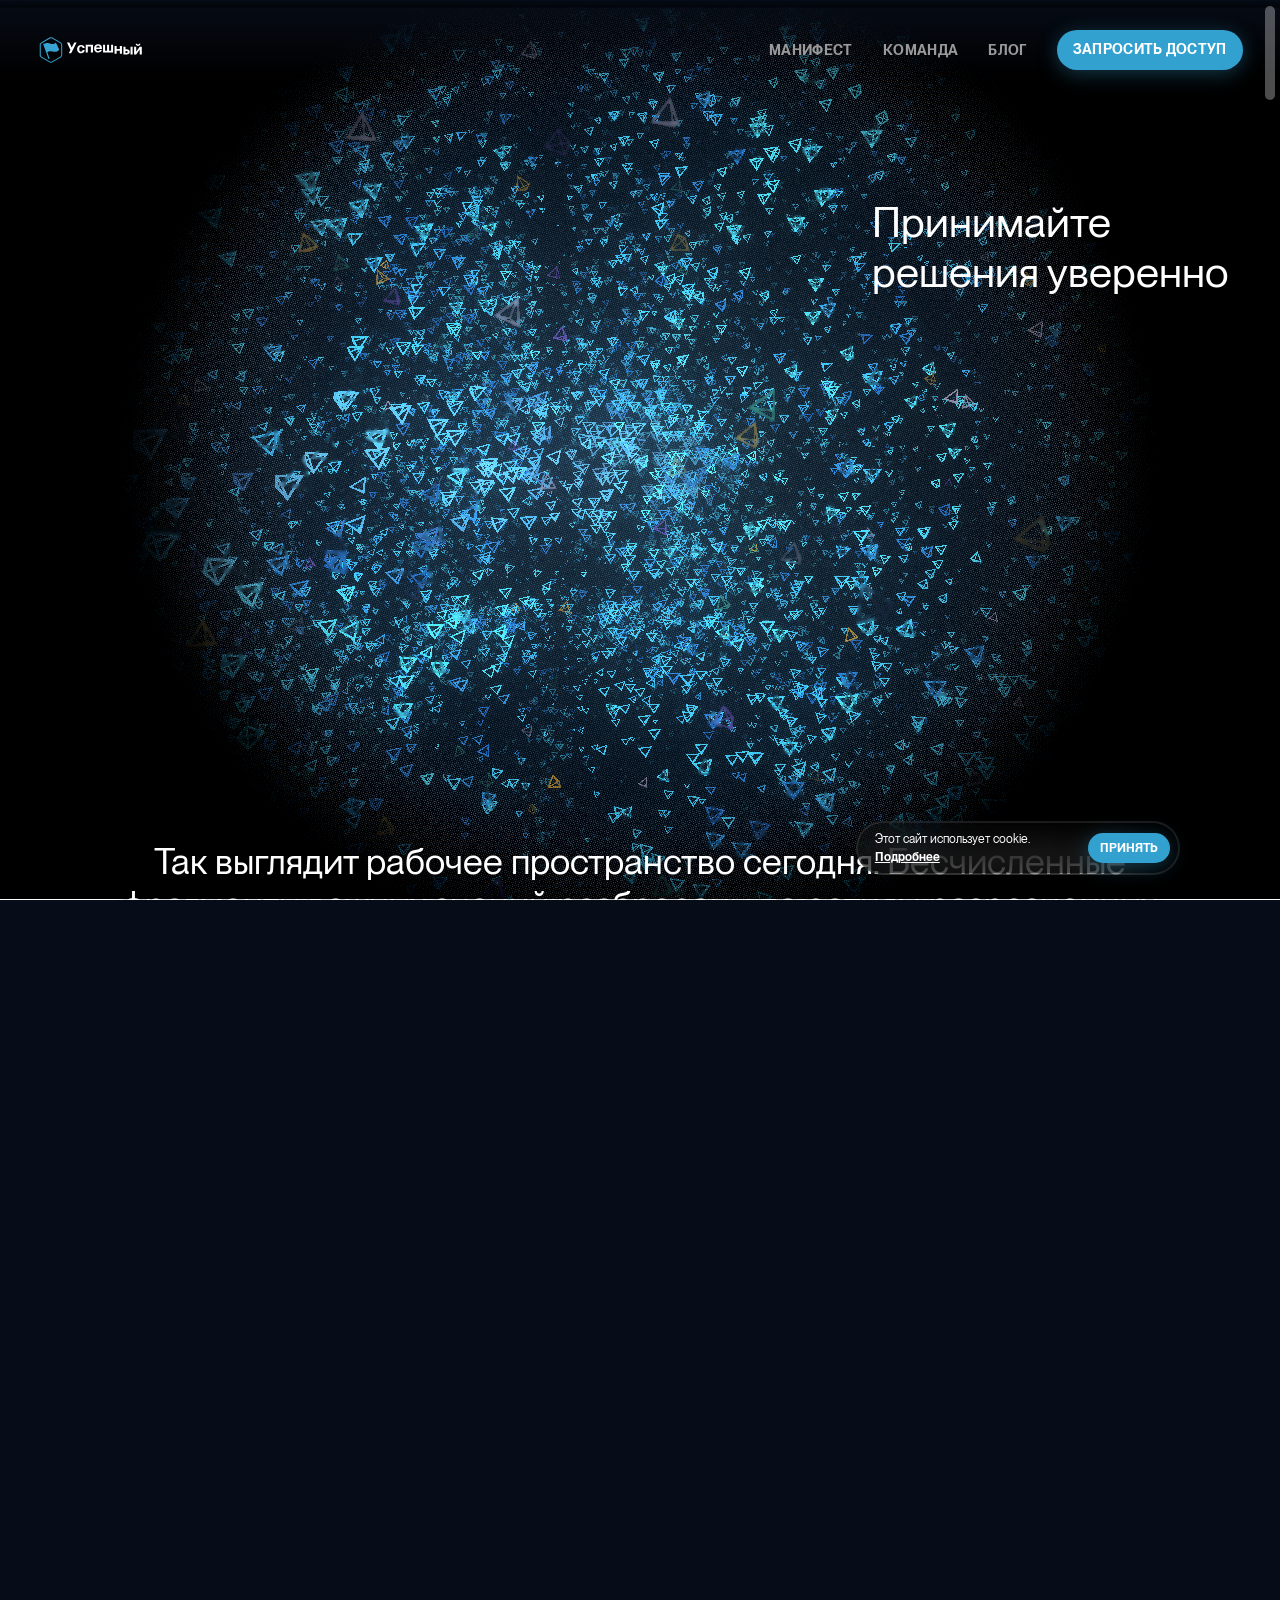
<file: index.html>
<!doctype html><html lang="ru"><head><meta charset="utf-8"><title>Успешный</title><meta name="description" content="Все ответы уже есть внутри компании. Спросите Успешный, чтобы найти их."><meta name="author" content="unseen.co"><meta name="viewport" content="width=device-width,initial-scale=1,user-scalable=1"><meta property="og:title" content="Успешный"><meta property="og:site_name" content="Успешный"><meta property="og:url" content="https://uspeshnyy.ru/"><meta property="og:description" content="Все ответы уже есть внутри компании. Спросите Успешный, чтобы найти их."><meta property="og:type" content="website"><meta property="og:image" content="./images/fb-og.jpg"><meta property="og:image:alt" content="Логотип Успешный над заголовком «Раскройте коллективный разум» на фоне 3D-модели мозга из пирамидальных частиц."><meta property="og:image:width" content="1200"><meta property="og:image:height" content="630"><meta name="twitter:card" content="summary_large_image"><meta name="twitter:site" content="@uspeshnyy"><meta name="twitter:title" content="Успешный"><meta name="twitter:description" content="Все ответы уже есть внутри компании. Спросите Успешный, чтобы найти их."><meta name="twitter:image" content="./images/twitter-og.jpg"><meta name="twitter:image:alt" content="Логотип Успешный над заголовком «Раскройте коллективный разум» на фоне 3D-модели мозга из пирамидальных частиц."><link rel="apple-touch-icon" sizes="180x180" href="./images/favicons/apple-touch-icon.png"><link rel="icon" type="image/png" sizes="32x32" href="./images/favicons/favicon-32x32.png"><link rel="icon" type="image/png" sizes="16x16" href="./images/favicons/favicon-16x16.png"><link rel="manifest" href="./images/favicons/site.webmanifest"><link rel="mask-icon" href="./images/favicons/safari-pinned-tab.svg" color="#5bbad5"><link rel="shortcut icon" href="./images/favicons/favicon.ico"><meta name="msapplication-TileColor" content="#000"><meta name="msapplication-config" content="/images/favicons/browserconfig.xml"><meta name="theme-color" content="#000000"><link rel="preload" as="font" href="./fonts/PPNeueMontreal-Light.woff2?6b8baf9c2be548c40ad3d89e520b72ac" crossorigin=""><link rel="preload" as="font" href="./fonts/PPNeueMontreal-Regular.woff2?e975bf8371aec1efabce9f2164d14431" crossorigin=""><link rel="preload" as="font" href="./fonts/PPNeueMontreal-SemiBold.woff2?82363d624b471941cd6b3f2e06777e06" crossorigin=""><link rel="stylesheet" href="./css/style.css?id=1793712224" defer="defer"></head><body><button class="nav-toggle js-nav-toggle"><svg width="16" height="16" viewBox="0 0 16 16" fill="none" xmlns="http://www.w3.org/2000/svg"><g class="nav-toggle__cross js-nav-toggle-cross"><path d="M2.56 2.535L13.4386 13.4136" stroke="white" stroke-miterlimit="10"/><path d="M13.4389 2.58871L2.56034 13.4673" stroke="white" stroke-miterlimit="10"/></g><g class="nav-toggle__burger js-nav-toggle-burger"><path d="M0.31 3.35L15.6946 3.35" stroke="white" stroke-miterlimit="10"/><path d="M0.31 7.96426L15.6946 7.96426" stroke="white" stroke-miterlimit="10"/><path d="M0.31 12.579L15.6946 12.579" stroke="white" stroke-miterlimit="10"/></g></svg> <span class="sr">Переключить навигацию</span></button><div class="header-blur-block"></div><header class="header js-header"><div class="header__bg js-header-bg"><div class="header__bg-inner"></div></div><div class="header__inner js-header-inner"><button class="header__logo | js-header-logo" anchor-link="landing"><svg width="190" height="48" viewBox="0 0 190 48" fill="none" xmlns="http://www.w3.org/2000/svg">
  <g transform="translate(2, 4) scale(0.04598)">
    <path fill="#37a4d3" fill-rule="evenodd" d="M 548,183 L 526,208 L 506,222 L 478,234 L 451,239 L 395,234 L 328,214 L 280,204 L 228,207 L 195,217 L 168,232 L 148,224 L 139,227 L 132,234 L 131,248 L 263,622 L 298,718 L 311,732 L 325,733 L 334,728 L 339,720 L 339,709 L 268,518 L 269,512 L 304,488 L 353,476 L 393,478 L 489,497 L 528,497 L 557,492 L 585,482 L 615,465 L 641,444 L 661,422 Z M 376,10 L 338,23 L 49,194 L 29,216 L 19,236 L 14,260 L 14,604 L 17,627 L 28,652 L 60,683 L 337,845 L 367,857 L 397,859 L 438,845 L 724,677 L 745,655 L 756,630 L 760,598 L 759,256 L 745,216 L 715,187 L 434,22 L 409,12 Z M 380,43 L 404,45 L 425,55 L 697,215 L 718,236 L 727,262 L 727,608 L 720,631 L 705,649 L 421,816 L 397,825 L 374,824 L 352,815 L 80,656 L 59,638 L 48,610 L 48,258 L 56,236 L 70,220 L 355,52 Z"/>
  </g>
  <g class="js-header-logo-text-group" clip-path="url(#textClip)">
    <path class="js-header-logo-text" d="M 49.57 26.06 C 47.78 22.15 46.00 18.25 44.21 14.34 C 45.42 14.34 46.63 14.34 47.85 14.34 C 49.04 16.99 50.24 19.64 51.43 22.28 C 51.45 22.28 51.46 22.28 51.48 22.28 C 52.79 19.64 54.09 16.99 55.40 14.34 C 56.55 14.34 57.71 14.34 58.87 14.34 C 56.11 19.89 53.35 25.45 50.59 31.00 C 49.42 31.00 48.25 31.00 47.08 31.00 C 47.91 29.35 48.74 27.71 49.57 26.06 Z" fill="white"/>
    <path class="js-header-logo-text" d="M 62.49 30.57 C 61.58 30.03 60.88 29.29 60.38 28.33 C 59.89 27.38 59.64 26.28 59.64 25.03 C 59.64 23.81 59.89 22.71 60.38 21.75 C 60.88 20.79 61.58 20.04 62.48 19.50 C 63.38 18.96 64.43 18.70 65.63 18.70 C 67.23 18.70 68.53 19.14 69.54 20.02 C 70.55 20.91 71.13 22.07 71.29 23.50 C 70.21 23.50 69.13 23.50 68.05 23.50 C 67.97 22.84 67.75 22.29 67.40 21.84 C 67.04 21.39 66.46 21.17 65.67 21.17 C 64.76 21.17 64.07 21.52 63.61 22.21 C 63.15 22.91 62.92 23.85 62.92 25.03 C 62.92 26.22 63.15 27.15 63.60 27.85 C 64.05 28.55 64.74 28.90 65.67 28.90 C 67.10 28.90 67.89 28.11 68.05 26.53 C 69.13 26.53 70.21 26.53 71.29 26.53 C 71.23 27.46 70.96 28.29 70.48 29.03 C 70.01 29.77 69.36 30.34 68.53 30.76 C 67.70 31.17 66.74 31.37 65.67 31.37 C 64.46 31.37 63.40 31.10 62.49 30.57 Z" fill="white"/>
    <path class="js-header-logo-text" d="M 72.83 19.09 C 76.52 19.09 80.21 19.09 83.90 19.09 C 83.90 23.06 83.90 27.03 83.90 31.00 C 82.82 31.00 81.75 31.00 80.68 31.00 C 80.68 27.85 80.68 24.69 80.68 21.54 C 79.13 21.54 77.57 21.54 76.02 21.54 C 76.02 24.69 76.02 27.85 76.02 31.00 C 74.95 31.00 73.89 31.00 72.83 31.00 C 72.83 27.03 72.83 23.06 72.83 19.09 Z" fill="white"/>
    <path class="js-header-logo-text" d="M 88.42 30.57 C 87.50 30.03 86.80 29.29 86.32 28.33 C 85.84 27.38 85.60 26.28 85.60 25.03 C 85.60 23.82 85.84 22.74 86.32 21.78 C 86.80 20.83 87.50 20.07 88.40 19.52 C 89.31 18.97 90.40 18.70 91.66 18.70 C 93.58 18.70 95.05 19.26 96.07 20.40 C 97.09 21.53 97.60 23.14 97.60 25.22 C 97.60 25.45 97.60 25.67 97.60 25.90 C 94.67 25.90 91.74 25.90 88.81 25.90 C 88.83 26.78 89.10 27.51 89.64 28.08 C 90.18 28.64 90.88 28.93 91.75 28.93 C 92.48 28.93 93.04 28.77 93.44 28.46 C 93.83 28.15 94.10 27.78 94.24 27.36 C 95.32 27.36 96.40 27.36 97.48 27.36 C 97.14 28.61 96.48 29.59 95.50 30.30 C 94.52 31.02 93.24 31.37 91.66 31.37 C 90.41 31.37 89.33 31.10 88.42 30.57 Z M 94.36 23.78 C 94.36 22.95 94.11 22.30 93.62 21.82 C 93.14 21.34 92.47 21.10 91.63 21.10 C 90.84 21.10 90.19 21.33 89.67 21.81 C 89.16 22.28 88.87 22.94 88.81 23.78 C 90.66 23.78 92.51 23.78 94.36 23.78 Z" fill="white"/>
    <path class="js-header-logo-text" d="M 99.30 19.09 C 100.31 19.09 101.32 19.09 102.33 19.09 C 102.33 22.24 102.33 25.38 102.33 28.53 C 103.36 28.53 104.39 28.53 105.43 28.53 C 105.43 25.38 105.43 22.24 105.43 19.09 C 106.44 19.09 107.45 19.09 108.46 19.09 C 108.46 22.24 108.46 25.38 108.46 28.53 C 109.49 28.53 110.52 28.53 111.56 28.53 C 111.56 25.38 111.56 22.24 111.56 19.09 C 112.57 19.09 113.58 19.09 114.59 19.09 C 114.59 23.06 114.59 27.03 114.59 31.00 C 109.49 31.00 104.39 31.00 99.30 31.00 C 99.30 27.03 99.30 23.06 99.30 19.09 Z" fill="white"/>
    <path class="js-header-logo-text" d="M 124.91 26.22 C 123.28 26.22 121.65 26.22 120.02 26.22 C 120.02 27.82 120.02 29.41 120.02 31.00 C 118.95 31.00 117.89 31.00 116.82 31.00 C 116.82 27.03 116.82 23.06 116.82 19.09 C 117.89 19.09 118.95 19.09 120.02 19.09 C 120.02 20.65 120.02 22.20 120.02 23.75 C 121.65 23.75 123.28 23.75 124.91 23.75 C 124.91 22.20 124.91 20.65 124.91 19.09 C 125.98 19.09 127.05 19.09 128.13 19.09 C 128.13 23.06 128.13 27.03 128.13 31.00 C 127.05 31.00 125.98 31.00 124.91 31.00 C 124.91 29.41 124.91 27.82 124.91 26.22 Z" fill="white"/>
    <path class="js-header-logo-text" d="M 130.36 19.09 C 131.43 19.09 132.49 19.09 133.55 19.09 C 133.55 20.37 133.55 21.64 133.55 22.91 C 134.21 22.91 134.86 22.91 135.51 22.91 C 136.89 22.91 137.99 23.27 138.81 24.00 C 139.63 24.72 140.03 25.70 140.03 26.95 C 140.03 28.19 139.62 29.17 138.80 29.90 C 137.97 30.63 136.86 31.00 135.44 31.00 C 133.75 31.00 132.06 31.00 130.36 31.00 C 130.36 27.03 130.36 23.06 130.36 19.09 Z M 135.12 28.53 C 135.63 28.53 136.03 28.39 136.33 28.12 C 136.62 27.85 136.77 27.47 136.77 26.99 C 136.77 26.49 136.62 26.10 136.33 25.82 C 136.03 25.53 135.63 25.38 135.12 25.38 C 134.60 25.38 134.08 25.38 133.55 25.38 C 133.55 26.43 133.55 27.48 133.55 28.53 C 134.08 28.53 134.60 28.53 135.12 28.53 Z M 141.22 19.09 C 142.29 19.09 143.35 19.09 144.41 19.09 C 144.41 23.06 144.41 27.03 144.41 31.00 C 143.35 31.00 142.29 31.00 141.22 31.00 C 141.22 27.03 141.22 23.06 141.22 19.09 Z" fill="white"/>
    <path class="js-header-logo-text" d="M 146.65 19.12 C 147.72 19.12 148.78 19.12 149.84 19.12 C 149.84 21.66 149.84 24.20 149.84 26.74 C 151.63 24.20 153.42 21.66 155.20 19.12 C 156.28 19.12 157.35 19.12 158.42 19.12 C 158.42 23.08 158.42 27.04 158.42 31.00 C 157.35 31.00 156.28 31.00 155.20 31.00 C 155.20 28.46 155.20 25.92 155.20 23.38 C 153.42 25.92 151.63 28.46 149.84 31.00 C 148.78 31.00 147.72 31.00 146.65 31.00 C 146.65 27.04 146.65 23.08 146.65 19.12 Z M 150.18 16.85 C 149.54 16.25 149.20 15.41 149.17 14.34 C 149.81 14.34 150.46 14.34 151.10 14.34 C 151.18 15.27 151.71 15.74 152.69 15.74 C 153.65 15.74 154.17 15.27 154.25 14.34 C 154.89 14.34 155.54 14.34 156.18 14.34 C 156.14 15.38 155.79 16.21 155.16 16.83 C 154.52 17.45 153.70 17.76 152.69 17.76 C 151.66 17.76 150.83 17.46 150.18 16.85 Z" fill="white"/>
  </g>
  <clipPath id="textClip">
    <rect width="124" height="24" x="42" y="11" fill="white"/>
  </clipPath>
</svg> <span class="sr">Успешный</span></button><div class="header__cta mr-4"><a class="btn t-16 t-14@xs t-16@sm t-ls-0.025 t-600 t-uppercase" aria-label="Запросить доступ" href="https://askdala.typeform.com/to/lSujgyr8" target="_blank" rel="noopener"><span class="btn__text pointer-events-none">Запросить доступ</span><div class="btn__hover pointer-events-none" aria-hidden="true"></div></a></div><h1 class="sr">Успешный</h1><nav class="nav js-nav"><div class="nav__bg js-nav-bg"><div class="nav__bg-inner"></div></div><ul class="nav__list js-nav-list"><li class="nav__item | js-nav-item" section-name="manifesto"><a href="/#manifesto" aria-label="Манифест" class="nav__link js-nav-link" anchor-link="manifesto">Манифест</a></li><li class="nav__item | js-nav-item" section-name="team"><a href="/#team" aria-label="Команда" class="nav__link js-nav-link" anchor-link="team">Команда</a></li><li class="nav__item | js-nav-item" section-name="blog"><a class="nav__link js-nav-link" aria-label="Блог" href="https://medium.com/dala-ai" target="_blank" rel="noopener">Блог</a></li><li class="nav__cta | js-nav-item"><a class="btn t-16 t-14@xs t-16@sm t-ls-0.025 t-600 t-uppercase" aria-label="Запросить доступ" href="https://askdala.typeform.com/to/lSujgyr8" target="_blank" rel="noopener"><span class="btn__text pointer-events-none">Запросить доступ</span><div class="btn__hover pointer-events-none" aria-hidden="true"></div></a></li></ul></nav></div></header><div role="dialog" aria-modal="false" aria-labelledby="cookie-notice-title" aria-describedby="cookie-notice-body" class="cookie-notice fixed | js-cookie-notice"><div class="d-flex items-center"><div class="flex-grow pr-1"><div class="sr" id="cookie-notice-title">Согласие на использование файлов cookie</div><div id="cookie-notice-body" class="cookie-notice__body t-500">Этот сайт использует cookie. <a href="#cookies" class="cookie-notice__link t-600" target="_blank" rel="noreferrer noopener">Подробнее<span class="sr"> об использовании файлов cookie</span></a></div></div><div class="flex-no-shrink d-flex"><button type="button" class="btn t-16 t-lh-1.2 t-14@xs t-lh-1.4@xs t-16@sm t-lh-1.2@sm -t-ls-0.025 t-600 t-uppercase | js-cookie-notice-toggle">Принять</button></div></div></div><div class="site-loader | js-site-loader"><div class="site-loader__background"></div><div class="site-loader__content"><div class="site-loader__main"><div class="site-loader__spinner | js-site-loader-spinner"><svg class="site-loader__spinner-svg | js-site-loader-spinner-svg" width="142" height="141" viewBox="0 0 142 141" fill="none" xmlns="http://www.w3.org/2000/svg"><rect x="63.6035" width="14.7917" height="14.7917" fill="white"/><rect x="63.6035" y="125.729" width="14.7917" height="14.7917" fill="white"/><rect x="142" y="62.125" width="14.7917" height="14.7917" transform="rotate(90 142 62.125)" fill="white"/><rect x="16.2715" y="62.125" width="14.7917" height="16.2708" transform="rotate(90 16.2715 62.125)" fill="white"/></svg></div><div class="site-loader__heading | js-site-loader-heading"><div class="site-loader__heading-text"><div class="site-loader__heading-inner | js-site-loader-heading-text">Все ответы уже есть внутри компании.</div></div><div class="site-loader__heading-text"><div class="site-loader__heading-inner | js-site-loader-heading-text">Спросите Успешный, чтобы найти их.</div></div></div></div><div class="site-loader__info d-flex justify-between items-end"><div class="site-loader__loading"><div class="d-flex overflow-hidden"><div class="site-loader__loading-text | js-site-loader-loading-text">ЗАГРУЗКА</div></div><span class="site-loader__ellipsis | js-site-loader-ellipses"><div class="site-loader__ellipsis-wrapper | js-site-loader-ellipses-wrapper"><span style="display: inline;">.</span> <span style="display: inline;">.</span> <span style="display: inline;">.</span></div></span></div><div class="site-loader__completed | js-site-loader-completed-text"><span>Готово</span></div><div class="site-loader__progress | js-site-loader-progress"><span class="js-site-loader-progress-digit"></span> <span class="js-site-loader-progress-digit"></span> <span class="js-site-loader-progress-digit">0</span></div></div></div></div><div class="nav-transition-mask-bg | js-nav-transition-mask-bg"></div><div class="nav-transition-mask js-nav-transition-mask"><div class="nav-transition-mask__spinner | js-nav-transition-mask-spinner"><svg class="nav-transition-mask__spinner-svg | js-nav-transition-mask-spinner-svg" width="142" height="141" viewBox="0 0 142 141" fill="none" xmlns="http://www.w3.org/2000/svg"><rect x="63.6035" width="14.7917" height="14.7917" fill="white"/><rect x="63.6035" y="125.729" width="14.7917" height="14.7917" fill="white"/><rect x="142" y="62.125" width="14.7917" height="14.7917" transform="rotate(90 142 62.125)" fill="white"/><rect x="16.2715" y="62.125" width="14.7917" height="16.2708" transform="rotate(90 16.2715 62.125)" fill="white"/></svg></div></div><div asscroll-container><main><div anchor-target="landing"></div><div class="section landing | js-section" section-name="landing"><h2 class="landing__title t-56 t-80@xs t-104@sm t-150@md t-lh-0.9 -t-ls-0.03 t-400 mb-1.5 t-lh-1.1 mb-1" animate-from="preset: 'splitTextRotateIn', delay: 0, duration: 1, scrollTrigger: { children: 'span' }"><span class="d-block">Раскройте</span> <span class="d-block">коллективный</span> <span class="d-block">разум.</span></h2><div class="mobile-blur mt-0 mb-auto"><div class="landing__body"><div class="t-16 t-lh-1.2 t-ls-0.05 t-600 t-uppercase mb-1 t-yellow" animate-from="preset: 'splitTextRotateIn', rotate: 7, delay: 1, duration: 1">Хватит копить знания. Начните использовать их.</div><p class="t-24 t-lh-1.5 -t-ls-0.02 t-200" animate-from="preset: 'splitTextRotateIn', rotate: 7, delay: 1, duration: 1">Подключитесь к коллективному интеллекту вашей команды. Спросите Успешный, чтобы мгновенно найти любую информацию или коллегу в рабочих системах. Сосредоточьтесь на главном — с полным контекстом, уверенностью и ясностью.</p><div class="overflow-hidden"><div class="d-flex" animate-from="yPercent: 120, rotate: 2, ease: 'expo.out', duration: 1, delay: 1.5"><a class="btn t-16 t-14@xs t-16@sm t-ls-0.025 t-600 t-uppercase" aria-label="Запросить доступ" href="https://askdala.typeform.com/to/lSujgyr8" target="_blank" rel="noopener"><span class="btn__text pointer-events-none">Запросить доступ</span><div class="btn__hover pointer-events-none" aria-hidden="true"></div></a></div></div></div></div></div><div class="section section--tall introduction | js-section"><div class="mobile-blur"><h2 class="introduction__title t-32 t-lh-1.3 t-56@sm t-lh-0.9@sm t-lh-1.2@sm -t-ls-0.03 t-400 mb-1 mb-2@sm" animate-from="preset: 'splitTextRotateIn', scrollTrigger: { start: 'top bottom' }">Принимайте решения уверенно</h2><p class="introduction__body t-24 t-lh-1.5 -t-ls-0.02 t-200" animate-from="preset: 'splitTextRotateIn', rotate: 7, delay: 0.5, duration: 0.8, scrollTrigger: { start: 'top bottom' }">Передовой ИИ-поиск Успешного автоматизирует извлечение знаний со всей компании, избавляя вас от догадок в работе.</p></div></div><div class="js-section" section-name="manifesto"><div class="manifesto--introduction-container" animate-from="preset: 'splitTextRotateIn', rotate: 7, delay: 0.5, duration: 0.8, scrollTrigger: { start: 'top bottom' }, children: '.js-manifesto-p'" animate-mq="smMax"><div class="section manifesto--introduction"><div class="manifesto__body" animate-from="preset: 'splitTextRotateIn', rotate: 7, delay: 0, duration: 0.8, scrollTrigger: { start: 'top bottom' }, children: '.js-manifesto-p'" animate-mq="sm"><p class="t-24 t-lh-1.3 -t-ls-0.03 t-48@sm t-lh-1.2@sm t-400 | js-manifesto-p">Так выглядит рабочее пространство сегодня. Бесчисленные фрагменты важных знаний разбросаны по сотням разрозненных сервисов.</p><p class="t-24 t-lh-1.3 -t-ls-0.03 t-48@sm t-lh-1.2@sm t-400 | js-manifesto-p">30% рабочего времени уходит на попытки упорядочить и найти информацию и компетенции, необходимые для работы.</p></div></div><div class="section manifesto--introduction"><div class="manifesto__body" animate-from="preset: 'splitTextRotateIn', rotate: 7, delay: 0, duration: 0.8, scrollTrigger: { start: 'top bottom' }, children: '.js-manifesto-p'" animate-mq="sm"><p class="t-24 t-lh-1.3 -t-ls-0.03 t-48@sm t-lh-1.2@sm t-400 | js-manifesto-p">Бесконечная борьба с этим хаосом приводит к перегрузке и снижает продуктивность всей команды.</p><p class="t-24 t-lh-1.3 -t-ls-0.03 t-48@sm t-lh-1.2@sm t-400 | js-manifesto-p">Сотрудники боятся лишний раз отвлечь коллегу или тратят часы, пытаясь собрать картину воедино без полного контекста.</p></div></div><div class="section manifesto--introduction"><div class="manifesto__body" animate-from="preset: 'splitTextRotateIn', rotate: 7, delay: 0, duration: 0.8, scrollTrigger: { start: 'top bottom' }, children: '.js-manifesto-p'" animate-mq="sm"><p class="t-24 t-lh-1.3 -t-ls-0.03 t-48@sm t-lh-1.2@sm t-400 | js-manifesto-p">Привычные базы знаний громоздки и быстро устаревают. Это очередная система, требующая бесконечной ручной поддержки.</p><p class="t-24 t-lh-1.3 -t-ls-0.03 t-48@sm t-lh-1.2@sm t-400 | js-manifesto-p">Они не способны понять, что именно вам нужно из колоссального объема данных, создаваемых командой каждый день.</p></div></div></div></div><div class="section section--tall manifesto manifesto--section items-end@md js-section" section-name="manifesto"><div class="manifesto__inner mobile-blur"><h2 class="manifesto__title t-32 t-lh-1.3 t-56@sm t-lh-0.9@sm t-lh-1.2@sm -t-ls-0.03 t-400 mb-1 mb-2@sm" animate-from="preset: 'splitTextRotateIn', scrollTrigger: { start: 'top bottom' }">Зажигайте моменты озарения</h2><div class="manifesto__body" animate-from="preset: 'splitTextRotateIn', rotate: 7, delay: 0.5, duration: 0.8, scrollTrigger: { start: 'top bottom' }, children: 'p'"><p class="t-24 t-lh-1.5 -t-ls-0.02 t-200">Успешный — это умный единый источник правды в реальном времени, устраняющий барьеры разрозненных инструментов.</p><p class="t-24 t-lh-1.5 -t-ls-0.02 t-200">Мы бесшовно объединяем ваши сервисы и собираем именно те знания, которые нужны, в элегантном и понятном виде.</p><p class="t-24 t-lh-1.5 -t-ls-0.02 t-200">Просто спросите Успешный — и получите ответ, который продвинет задачу вперед и позволит действовать уверенно.</p></div></div></div><div class="section section--tall manifesto manifesto--section items-start@md js-section" section-name="manifesto"><div class="manifesto__inner mobile-blur"><h2 class="manifesto__title t-32 t-lh-1.3 t-56@sm t-lh-0.9@sm t-lh-1.2@sm -t-ls-0.03 t-400 mb-1 mb-2@sm" animate-from="preset: 'splitTextRotateIn', scrollTrigger: { start: 'top bottom' }">Создавайте лучшую культуру работы</h2><div class="manifesto__body" animate-from="preset: 'splitTextRotateIn', rotate: 7, delay: 0.5, duration: 0.8, scrollTrigger: { start: 'top bottom' }, children: 'p'"><p class="t-24 t-lh-1.5 -t-ls-0.02 t-200">Наша миссия — сделать работу целостной и вдохновляющей, сменив фокус с <em>«делать больше»</em> на <a href="https://medium.com/dala-ai/why-we-started-dala-a36fc6cbbdb9" target="_blank" rel="noreferrer noopener"><em>«быть лучше<span class="t-white">.</span>»</em></a></p><p class="t-24 t-lh-1.5 -t-ls-0.02 t-200">Лучшие моменты в работе — когда вы находитесь в состоянии потока, увлечены идеей и создаете реальную ценность.</p><p class="t-24 t-lh-1.5 -t-ls-0.02 t-200">Мы стремимся дарить это ощущение при каждом взаимодействии с Успешным — инструментом, естественным для того, как вы мыслите и работаете.</p></div></div></div><div class="section js-section js-team-section mb-1" section-name="team" anchor-target="team"><div class="team"><div class="team__head js-team-head" animate-mq="sm" animate-from="y: '-5vw', scrollTrigger: { scrub: 0.5, once: false, start: 'top bottom' }"><h2 class="t-56 t-lh-1 t-64@sm t-lh-1.2@sm t-104@md t-lh-1.1@md -t-ls-0.03 t-400 mb-2@xs mb-2.5@sm mb-3@md" animate-from="preset: 'splitTextRotateIn', scrollTrigger: { start: 'top bottom' }">Наша команда</h2></div><div class="team-slider | js-slider"><div class="team-slider__slides-container"><ul class="team-slider__slides | js-slides"><li class="team-card | js-slide" slide-id="Haroun Hickman"><div class="team-card__inner"><img class="team-card__image | js-slide-image" src="/images/team/haroun.jpg" alt="Портрет Харуна Хикмана" loading="lazy"></div></li><li class="team-card | js-slide" slide-id="Poppy Reid"><div class="team-card__inner"><img class="team-card__image | js-slide-image" src="/images/team/poppy.jpg" alt="Портрет Поппи Рид" loading="lazy"></div></li><li class="team-card | js-slide" slide-id="Joel Kang"><div class="team-card__inner"><img class="team-card__image | js-slide-image" src="/images/team/joel.jpg" alt="Портрет Джоэла Канга" loading="lazy"></div></li><li class="team-card | js-slide" slide-id="Haroun Hickman"><div class="team-card__inner"><img class="team-card__image | js-slide-image" src="/images/team/haroun.jpg" alt="Портрет Харуна Хикмана" loading="lazy"></div></li><li class="team-card | js-slide" slide-id="Poppy Reid"><div class="team-card__inner"><img class="team-card__image | js-slide-image" src="/images/team/poppy.jpg" alt="Портрет Поппи Рид" loading="lazy"></div></li><li class="team-card | js-slide" slide-id="Joel Kang"><div class="team-card__inner"><img class="team-card__image | js-slide-image" src="/images/team/joel.jpg" alt="Портрет Джоэла Канга" loading="lazy"></div></li><li class="team-card | js-slide" slide-id="Haroun Hickman"><div class="team-card__inner"><img class="team-card__image | js-slide-image" src="/images/team/haroun.jpg" alt="Портрет Харуна Хикмана" loading="lazy"></div></li><li class="team-card | js-slide" slide-id="Poppy Reid"><div class="team-card__inner"><img class="team-card__image | js-slide-image" src="/images/team/poppy.jpg" alt="Портрет Поппи Рид" loading="lazy"></div></li><li class="team-card | js-slide" slide-id="Joel Kang"><div class="team-card__inner"><img class="team-card__image | js-slide-image" src="/images/team/joel.jpg" alt="Портрет Джоэла Канга" loading="lazy"></div></li><li class="team-card | js-slide" slide-id="Haroun Hickman"><div class="team-card__inner"><img class="team-card__image | js-slide-image" src="/images/team/haroun.jpg" alt="Портрет Харуна Хикмана" loading="lazy"></div></li><li class="team-card | js-slide" slide-id="Poppy Reid"><div class="team-card__inner"><img class="team-card__image | js-slide-image" src="/images/team/poppy.jpg" alt="Портрет Поппи Рид" loading="lazy"></div></li><li class="team-card | js-slide" slide-id="Joel Kang"><div class="team-card__inner"><img class="team-card__image | js-slide-image" src="/images/team/joel.jpg" alt="Портрет Джоэла Канга" loading="lazy"></div></li><li class="team-card | js-slide" slide-id="Haroun Hickman"><div class="team-card__inner"><img class="team-card__image | js-slide-image" src="/images/team/haroun.jpg" alt="Портрет Харуна Хикмана" loading="lazy"></div></li><li class="team-card | js-slide" slide-id="Poppy Reid"><div class="team-card__inner"><img class="team-card__image | js-slide-image" src="/images/team/poppy.jpg" alt="Портрет Поппи Рид" loading="lazy"></div></li><li class="team-card | js-slide" slide-id="Joel Kang"><div class="team-card__inner"><img class="team-card__image | js-slide-image" src="/images/team/joel.jpg" alt="Портрет Джоэла Канга" loading="lazy"></div></li><li class="team-card | js-slide" slide-id="Haroun Hickman"><div class="team-card__inner"><img class="team-card__image | js-slide-image" src="/images/team/haroun.jpg" alt="Портрет Харуна Хикмана" loading="lazy"></div></li><li class="team-card | js-slide" slide-id="Poppy Reid"><div class="team-card__inner"><img class="team-card__image | js-slide-image" src="/images/team/poppy.jpg" alt="Портрет Поппи Рид" loading="lazy"></div></li><li class="team-card | js-slide" slide-id="Joel Kang"><div class="team-card__inner"><img class="team-card__image | js-slide-image" src="/images/team/joel.jpg" alt="Портрет Джоэла Канга" loading="lazy"></div></li></ul></div><ul class="team-slider__content"><li class="team-slider__content__item"><div class="team-card__content | js-slide-content" slide-id="Haroun Hickman"><span class="t-16 t-lh-1.2 t-ls-0.05 t-600 t-uppercase mb-1 t-purple | js-role">Сооснователь и CEO</span><h3 class="t-40 t-lh-1 t-56@md t-lh-0.9@md t-lh-1.2@md -t-ls-0.03 t-400 mb-1 | js-name">Харун Хикман</h3><div class="team-card__social"><a class="team-card__social__link | js-social-icon" href="https://twitter.com/HarounHickman" target="_blank" rel="noopener"><span class="sr">Twitter</span> <svg class="team-card__social__icon team-card__social__icon--twitter"><use xlink:href="images/svgsprite.svg#twitter"></use></svg> </a><a class="team-card__social__link | js-social-icon" href="https://www.linkedin.com/in/harounhickman" target="_blank" rel="noopener"><span class="sr">Linkedin</span> <svg class="team-card__social__icon team-card__social__icon--linkedin"><use xlink:href="images/svgsprite.svg#linkedin"></use></svg></a></div></div></li><li class="team-slider__content__item"><div class="team-card__content | js-slide-content" slide-id="Poppy Reid"><span class="t-16 t-lh-1.2 t-ls-0.05 t-600 t-uppercase mb-1 t-purple | js-role">Лид продуктового дизайна</span><h3 class="t-40 t-lh-1 t-56@md t-lh-0.9@md t-lh-1.2@md -t-ls-0.03 t-400 mb-1 | js-name">Поппи Рид</h3><div class="team-card__social"><a class="team-card__social__link | js-social-icon" href="https://twitter.com/ReidPoppy" target="_blank" rel="noopener"><span class="sr">Twitter</span> <svg class="team-card__social__icon team-card__social__icon--twitter"><use xlink:href="images/svgsprite.svg#twitter"></use></svg> </a><a class="team-card__social__link | js-social-icon" href="https://www.linkedin.com/in/poppy-reid-484087121" target="_blank" rel="noopener"><span class="sr">Linkedin</span> <svg class="team-card__social__icon team-card__social__icon--linkedin"><use xlink:href="images/svgsprite.svg#linkedin"></use></svg></a></div></div></li><li class="team-slider__content__item"><div class="team-card__content | js-slide-content" slide-id="Joel Kang"><span class="t-16 t-lh-1.2 t-ls-0.05 t-600 t-uppercase mb-1 t-purple | js-role">Сооснователь и CTO</span><h3 class="t-40 t-lh-1 t-56@md t-lh-0.9@md t-lh-1.2@md -t-ls-0.03 t-400 mb-1 | js-name">Джоэл Канг</h3><div class="team-card__social"><a class="team-card__social__link | js-social-icon" href="https://twitter.com/_joel_kang_" target="_blank" rel="noopener"><span class="sr">Twitter</span> <svg class="team-card__social__icon team-card__social__icon--twitter"><use xlink:href="images/svgsprite.svg#twitter"></use></svg> </a><a class="team-card__social__link | js-social-icon" href="https://www.linkedin.com/in/joelkang" target="_blank" rel="noopener"><span class="sr">Linkedin</span> <svg class="team-card__social__icon team-card__social__icon--linkedin"><use xlink:href="images/svgsprite.svg#linkedin"></use></svg></a></div></div></li></ul><div class="team-slider__controls"><button class="team-slider__control team-slider__previous | js-slider-prev"><span class="sr">Назад</span><div class="team-slider__control-bg | js-slider-prev-bg"></div><div class="team-slider__control-hover | js-slider-prev-hover"></div><svg><use xlink:href="images/svgsprite.svg#arrow"></use></svg></button> <button class="team-slider__control team-slider__next | js-slider-next"><span class="sr">Вперед</span><div class="team-slider__control-bg | js-slider-next-bg"></div><div class="team-slider__control-hover | js-slider-next-hover"></div><svg><use xlink:href="images/svgsprite.svg#arrow"></use></svg></button></div></div><div animate-from="y: '-5vw', scrollTrigger: { trigger: '.js-team-head', scrub: 0.5, once: false, start: 'top bottom' }"><h3 class="t-36 t-lh-1 -t-ls-0.03 t-400 mt-5@sm" animate-from="preset: 'splitTextRotateIn', rotate: 7, delay: 0.5, duration: 0.8, scrollTrigger: { start: 'top bottom' }">Создавайте будущее с нами.</h3><div class="team__body" animate-from="preset: 'splitTextRotateIn', rotate: 7, delay: 1, duration: 0.8, scrollTrigger: { start: 'top bottom' }, children: 'p'"><p class="t-20 t-lh-1.5 -t-ls-0.03 t-400">Мы активно ищем осознанных, эмпатичных и увлеченных профессионалов, создающих первоклассные продукты. Если вы хотите присоединиться к нашей команде, отправьте резюме на <a href="mailto:careers@uspeshnyy.ru">careers@uspeshnyy.ru</a>.</p><p class="t-20 t-lh-1.5 -t-ls-0.03 t-400">Узнайте больше о наших ценностях <a href="https://medium.com/dala-ai/why-we-wrote-our-values-before-we-wrote-a-single-line-of-code-99ada8a18cd5" target="_blank" rel="“noreferrer" noopener”>здесь</a>.</p></div></div></div><div class="investors"><div class="investors__item"><div class="investor"><div class="investor__icon d-none@sm" animate-from="yPercent: 100, autoAlpha: 0, rotate: 14, ease: 'expo.out', duration: 1"><img class="investor__icon__image" src="/images/investors/1.png" aria-hidden="true" loading="lazy"></div><div class="investor__icon d-none d-block@sm" dom2webgl="c:Pyramid" material-color="0xFFB829" start-x="1200" parallax-speed="1.5"></div><div class="investor__body"><div class="t-32 t-lh-1.25 -t-ls-0.03 t-400">Seedcamp</div></div></div></div><div class="investors__item"><div class="investor"><div class="investor__icon d-none@sm" animate-from="yPercent: 100, autoAlpha: 0, rotate: 14, ease: 'expo.out', duration: 1"><img class="investor__icon__image" src="/images/investors/2.png" aria-hidden="true" loading="lazy"></div><div class="investor__icon d-none d-block@sm" dom2webgl="c:Pyramid" material-color="0x189B81" start-x="-1000" parallax-speed="0.5"></div><div class="investor__body"><div class="t-32 t-lh-1.25 -t-ls-0.03 t-400">James Meekings</div><div class="t-16 t-lh-1.3 -t-ls-0.02 t-400 t-grey-4">Сооснователь Funding Circle</div></div></div></div><div class="investors__item"><div class="investor"><div class="investor__icon d-none@sm" animate-from="yPercent: 100, autoAlpha: 0, rotate: 14, ease: 'expo.out', duration: 1"><img class="investor__icon__image" src="/images/investors/3.png" aria-hidden="true" loading="lazy"></div><div class="investor__icon d-none d-block@sm" dom2webgl="c:Pyramid" material-color="0xFFB829" start-x="1000" parallax-speed="1"></div><div class="investor__body"><div class="t-32 t-lh-1.25 -t-ls-0.03 t-400">Evening Fund</div></div></div></div><div class="investors__item"><div class="investor"><div class="investor__icon d-none@sm" animate-from="yPercent: 100, autoAlpha: 0, rotate: 14, ease: 'expo.out', duration: 1"><img class="investor__icon__image" src="/images/investors/4.png" aria-hidden="true" loading="lazy"></div><div class="investor__icon d-none d-block@sm" dom2webgl="c:Pyramid" material-color="0x926AFF" start-x="-1000" parallax-speed="-0.5"></div><div class="investor__body"><div class="t-32 t-lh-1.25 -t-ls-0.03 t-400">Valia Ventures</div></div></div></div><div class="investors__item"><div class="investor"><div class="investor__icon d-none@sm" animate-from="yPercent: 100, autoAlpha: 0, rotate: 14, ease: 'expo.out', duration: 1"><img class="investor__icon__image" src="/images/investors/5.png" aria-hidden="true" loading="lazy"></div><div class="investor__icon d-none d-block@sm" dom2webgl="c:Pyramid" material-color="0x926AFF" start-x="1000" parallax-speed="-1"></div><div class="investor__body"><div class="t-32 t-lh-1.25 -t-ls-0.03 t-400">Roman Schumacher</div><div class="t-16 t-lh-1.3 -t-ls-0.02 t-400 t-grey-4">Сооснователь и CPO в Personio</div></div></div></div><div class="investors__text" animate-from="y: '2vw', scrollTrigger: { trigger: '.js-team-head', scrub: 0.5, once: false, start: 'top bottom' }"><h2 class="t-56 t-lh-1 t-64@sm t-lh-0.9@sm t-104@md -t-ls-0.03 t-400 mb-2@xs mb-1@sm mb-1.5@md" animate-from="preset: 'splitTextRotateIn', rotate: 7, duration: 0.8, scrollTrigger: { start: 'top bottom' }">Наши инвесторы</h2><div class="investors__body" animate-from="preset: 'splitTextRotateIn', rotate: 7, delay: 0.5, duration: 0.8, scrollTrigger: { start: 'top bottom' }, children: 'p'"><p class="t-20 t-lh-1.5 -t-ls-0.03 t-400">Нас поддерживают ведущие мировые предприниматели и прогрессивные фонды, ускоряющие наш рост.</p></div></div></div></div><div class="section footer | js-section"><div class="footer__head"><h2 class="t-40 t-lh-1 t-48@sm t-lh-1.2@sm t-64@md t-lh-1.1@md -t-ls-0.03 t-400 mb-2" animate-from="preset: 'splitTextRotateIn', scrollTrigger: { start: 'top bottom' }">Все ответы уже есть внутри компании. Спросите Успешный, чтобы найти их.</h2><div class="d-flex justify-center"><a class="btn t-16 t-14@xs t-16@sm t-ls-0.025 t-600 t-uppercase" aria-label="Запросить доступ" href="https://askdala.typeform.com/to/lSujgyr8" target="_blank" rel="noopener"><span class="btn__text pointer-events-none">Запросить доступ</span><div class="btn__hover pointer-events-none" aria-hidden="true"></div></a></div></div><div class="footer__bar"><div class="footer__logo"><svg width="190" height="48" viewBox="0 0 190 48" fill="none" xmlns="http://www.w3.org/2000/svg">
  <g transform="translate(2, 4) scale(0.04598)">
    <path fill="#37a4d3" fill-rule="evenodd" d="M 548,183 L 526,208 L 506,222 L 478,234 L 451,239 L 395,234 L 328,214 L 280,204 L 228,207 L 195,217 L 168,232 L 148,224 L 139,227 L 132,234 L 131,248 L 263,622 L 298,718 L 311,732 L 325,733 L 334,728 L 339,720 L 339,709 L 268,518 L 269,512 L 304,488 L 353,476 L 393,478 L 489,497 L 528,497 L 557,492 L 585,482 L 615,465 L 641,444 L 661,422 Z M 376,10 L 338,23 L 49,194 L 29,216 L 19,236 L 14,260 L 14,604 L 17,627 L 28,652 L 60,683 L 337,845 L 367,857 L 397,859 L 438,845 L 724,677 L 745,655 L 756,630 L 760,598 L 759,256 L 745,216 L 715,187 L 434,22 L 409,12 Z M 380,43 L 404,45 L 425,55 L 697,215 L 718,236 L 727,262 L 727,608 L 720,631 L 705,649 L 421,816 L 397,825 L 374,824 L 352,815 L 80,656 L 59,638 L 48,610 L 48,258 L 56,236 L 70,220 L 355,52 Z"/>
  </g>
  <g class="footer-logo-text-group">
    <path d="M 49.57 26.06 C 47.78 22.15 46.00 18.25 44.21 14.34 C 45.42 14.34 46.63 14.34 47.85 14.34 C 49.04 16.99 50.24 19.64 51.43 22.28 C 51.45 22.28 51.46 22.28 51.48 22.28 C 52.79 19.64 54.09 16.99 55.40 14.34 C 56.55 14.34 57.71 14.34 58.87 14.34 C 56.11 19.89 53.35 25.45 50.59 31.00 C 49.42 31.00 48.25 31.00 47.08 31.00 C 47.91 29.35 48.74 27.71 49.57 26.06 Z" fill="white"/>
    <path d="M 62.49 30.57 C 61.58 30.03 60.88 29.29 60.38 28.33 C 59.89 27.38 59.64 26.28 59.64 25.03 C 59.64 23.81 59.89 22.71 60.38 21.75 C 60.88 20.79 61.58 20.04 62.48 19.50 C 63.38 18.96 64.43 18.70 65.63 18.70 C 67.23 18.70 68.53 19.14 69.54 20.02 C 70.55 20.91 71.13 22.07 71.29 23.50 C 70.21 23.50 69.13 23.50 68.05 23.50 C 67.97 22.84 67.75 22.29 67.40 21.84 C 67.04 21.39 66.46 21.17 65.67 21.17 C 64.76 21.17 64.07 21.52 63.61 22.21 C 63.15 22.91 62.92 23.85 62.92 25.03 C 62.92 26.22 63.15 27.15 63.60 27.85 C 64.05 28.55 64.74 28.90 65.67 28.90 C 67.10 28.90 67.89 28.11 68.05 26.53 C 69.13 26.53 70.21 26.53 71.29 26.53 C 71.23 27.46 70.96 28.29 70.48 29.03 C 70.01 29.77 69.36 30.34 68.53 30.76 C 67.70 31.17 66.74 31.37 65.67 31.37 C 64.46 31.37 63.40 31.10 62.49 30.57 Z" fill="white"/>
    <path d="M 72.83 19.09 C 76.52 19.09 80.21 19.09 83.90 19.09 C 83.90 23.06 83.90 27.03 83.90 31.00 C 82.82 31.00 81.75 31.00 80.68 31.00 C 80.68 27.85 80.68 24.69 80.68 21.54 C 79.13 21.54 77.57 21.54 76.02 21.54 C 76.02 24.69 76.02 27.85 76.02 31.00 C 74.95 31.00 73.89 31.00 72.83 31.00 C 72.83 27.03 72.83 23.06 72.83 19.09 Z" fill="white"/>
    <path d="M 88.42 30.57 C 87.50 30.03 86.80 29.29 86.32 28.33 C 85.84 27.38 85.60 26.28 85.60 25.03 C 85.60 23.82 85.84 22.74 86.32 21.78 C 86.80 20.83 87.50 20.07 88.40 19.52 C 89.31 18.97 90.40 18.70 91.66 18.70 C 93.58 18.70 95.05 19.26 96.07 20.40 C 97.09 21.53 97.60 23.14 97.60 25.22 C 97.60 25.45 97.60 25.67 97.60 25.90 C 94.67 25.90 91.74 25.90 88.81 25.90 C 88.83 26.78 89.10 27.51 89.64 28.08 C 90.18 28.64 90.88 28.93 91.75 28.93 C 92.48 28.93 93.04 28.77 93.44 28.46 C 93.83 28.15 94.10 27.78 94.24 27.36 C 95.32 27.36 96.40 27.36 97.48 27.36 C 97.14 28.61 96.48 29.59 95.50 30.30 C 94.52 31.02 93.24 31.37 91.66 31.37 C 90.41 31.37 89.33 31.10 88.42 30.57 Z M 94.36 23.78 C 94.36 22.95 94.11 22.30 93.62 21.82 C 93.14 21.34 92.47 21.10 91.63 21.10 C 90.84 21.10 90.19 21.33 89.67 21.81 C 89.16 22.28 88.87 22.94 88.81 23.78 C 90.66 23.78 92.51 23.78 94.36 23.78 Z" fill="white"/>
    <path d="M 99.30 19.09 C 100.31 19.09 101.32 19.09 102.33 19.09 C 102.33 22.24 102.33 25.38 102.33 28.53 C 103.36 28.53 104.39 28.53 105.43 28.53 C 105.43 25.38 105.43 22.24 105.43 19.09 C 106.44 19.09 107.45 19.09 108.46 19.09 C 108.46 22.24 108.46 25.38 108.46 28.53 C 109.49 28.53 110.52 28.53 111.56 28.53 C 111.56 25.38 111.56 22.24 111.56 19.09 C 112.57 19.09 113.58 19.09 114.59 19.09 C 114.59 23.06 114.59 27.03 114.59 31.00 C 109.49 31.00 104.39 31.00 99.30 31.00 C 99.30 27.03 99.30 23.06 99.30 19.09 Z" fill="white"/>
    <path d="M 124.91 26.22 C 123.28 26.22 121.65 26.22 120.02 26.22 C 120.02 27.82 120.02 29.41 120.02 31.00 C 118.95 31.00 117.89 31.00 116.82 31.00 C 116.82 27.03 116.82 23.06 116.82 19.09 C 117.89 19.09 118.95 19.09 120.02 19.09 C 120.02 20.65 120.02 22.20 120.02 23.75 C 121.65 23.75 123.28 23.75 124.91 23.75 C 124.91 22.20 124.91 20.65 124.91 19.09 C 125.98 19.09 127.05 19.09 128.13 19.09 C 128.13 23.06 128.13 27.03 128.13 31.00 C 127.05 31.00 125.98 31.00 124.91 31.00 C 124.91 29.41 124.91 27.82 124.91 26.22 Z" fill="white"/>
    <path d="M 130.36 19.09 C 131.43 19.09 132.49 19.09 133.55 19.09 C 133.55 20.37 133.55 21.64 133.55 22.91 C 134.21 22.91 134.86 22.91 135.51 22.91 C 136.89 22.91 137.99 23.27 138.81 24.00 C 139.63 24.72 140.03 25.70 140.03 26.95 C 140.03 28.19 139.62 29.17 138.80 29.90 C 137.97 30.63 136.86 31.00 135.44 31.00 C 133.75 31.00 132.06 31.00 130.36 31.00 C 130.36 27.03 130.36 23.06 130.36 19.09 Z M 135.12 28.53 C 135.63 28.53 136.03 28.39 136.33 28.12 C 136.62 27.85 136.77 27.47 136.77 26.99 C 136.77 26.49 136.62 26.10 136.33 25.82 C 136.03 25.53 135.63 25.38 135.12 25.38 C 134.60 25.38 134.08 25.38 133.55 25.38 C 133.55 26.43 133.55 27.48 133.55 28.53 C 134.08 28.53 134.60 28.53 135.12 28.53 Z M 141.22 19.09 C 142.29 19.09 143.35 19.09 144.41 19.09 C 144.41 23.06 144.41 27.03 144.41 31.00 C 143.35 31.00 142.29 31.00 141.22 31.00 C 141.22 27.03 141.22 23.06 141.22 19.09 Z" fill="white"/>
    <path d="M 146.65 19.12 C 147.72 19.12 148.78 19.12 149.84 19.12 C 149.84 21.66 149.84 24.20 149.84 26.74 C 151.63 24.20 153.42 21.66 155.20 19.12 C 156.28 19.12 157.35 19.12 158.42 19.12 C 158.42 23.08 158.42 27.04 158.42 31.00 C 157.35 31.00 156.28 31.00 155.20 31.00 C 155.20 28.46 155.20 25.92 155.20 23.38 C 153.42 25.92 151.63 28.46 149.84 31.00 C 148.78 31.00 147.72 31.00 146.65 31.00 C 146.65 27.04 146.65 23.08 146.65 19.12 Z M 150.18 16.85 C 149.54 16.25 149.20 15.41 149.17 14.34 C 149.81 14.34 150.46 14.34 151.10 14.34 C 151.18 15.27 151.71 15.74 152.69 15.74 C 153.65 15.74 154.17 15.27 154.25 14.34 C 154.89 14.34 155.54 14.34 156.18 14.34 C 156.14 15.38 155.79 16.21 155.16 16.83 C 154.52 17.45 153.70 17.76 152.69 17.76 C 151.66 17.76 150.83 17.46 150.18 16.85 Z" fill="white"/>
  </g>
</svg> <span class="sr">Успешный</span></div><div class="footer__copyright"><span class="footer__copyright__item">© 2026 Успешный.</span> <span class="footer__copyright__item">Все права защищены.</span></div><ul class="footer__nav"><li class="footer__nav__item | js-nav-item" section-name="manifesto"><button class="footer__nav__link t-16 t-lh-1.2 t-14@xs t-lh-1.4@xs t-16@sm t-lh-1.2@sm -t-ls-0.025 t-600 t-uppercase | js-nav-link" anchor-link="manifesto">Манифест</button></li><li class="footer__nav__item | js-nav-item" section-name="team"><button class="footer__nav__link t-16 t-lh-1.2 t-14@xs t-lh-1.4@xs t-16@sm t-lh-1.2@sm -t-ls-0.025 t-600 t-uppercase | js-nav-link" anchor-link="team">Команда</button></li><li class="footer__nav__item | js-nav-item" section-name="blog"><a class="footer__nav__link t-16 t-lh-1.2 t-14@xs t-lh-1.4@xs t-16@sm t-lh-1.2@sm -t-ls-0.025 t-600 t-uppercase | js-nav-link" href="https://medium.com/dala-ai" target="_blank" rel="noopener">Блог</a></li><li class="footer__nav__item | js-nav-item" section-name="privacy"><a class="footer__nav__link t-16 t-lh-1.2 t-14@xs t-lh-1.4@xs t-16@sm t-lh-1.2@sm -t-ls-0.025 t-600 t-uppercase | js-nav-link" href="./privacy.html" target="_blank" rel="noopener">Конфиденциальность</a></li><li class="footer__nav__item | js-nav-item" section-name="terms"><a class="footer__nav__link t-16 t-lh-1.2 t-14@xs t-lh-1.4@xs t-16@sm t-lh-1.2@sm -t-ls-0.025 t-600 t-uppercase | js-nav-link" href="./terms.html" target="_blank" rel="noopener">Условия</a></li></ul><div class="footer__social"><a class="footer__social__link" href="https://www.linkedin.com/company/askdala/" rel="noopener" target="_blank"><span class="sr">LinkedIn</span> <svg class="footer__social__icon footer__social__icon--linkedin"><use xlink:href="./images/svgsprite.svg#linkedin"></use></svg> </a><a class="footer__social__link" href="https://twitter.com/askdala" rel="noopener" target="_blank"><span class="sr">Twitter</span> <svg class="footer__social__icon footer__social__icon--twitter"><use xlink:href="./images/svgsprite.svg#twitter"></use></svg> </a><a class="footer__social__link" href="mailto:hello@uspeshnyy.ru" rel="noopener" target="_blank"><span class="sr">Email</span> <svg class="footer__social__icon footer__social__icon--email"><use xlink:href="./images/svgsprite.svg#email"></use></svg></a></div></div></div><div style="position: absolute; left: 0; bottom: -1px; width: 2px; height: 2px;"></div></main></div><div class="fixed fill w-1/1 h-1/1 z-negative user-select-none pointer-events-none"><canvas id="canvas"></canvas></div><script src="./scripts/manifest.js?id=56c180749f72ce2fab44"></script><script src="./scripts/vendor.js?id=5cba2073b4fe69285205"></script><script src="./scripts/theme.js?v=uspeshmind_1"></script></body></html>
</file>
<file: css/style.css>
html{-webkit-text-size-adjust:100%;line-height:1.15}body{margin:0}main{display:block}h1{font-size:2em;margin:.67em 0}pre{font-family:monospace,monospace;font-size:1em}a{background-color:transparent}abbr[title]{border-bottom:0;text-decoration:underline;-webkit-text-decoration:underline dotted;text-decoration:underline dotted}b,strong{font-weight:bolder}code,kbd,samp{font-family:monospace,monospace;font-size:1em}small{font-size:80%}sub,sup{font-size:75%;line-height:0;position:relative;vertical-align:baseline}sub{bottom:-.25em}sup{top:-.5em}img{border-style:none}button,input,optgroup,select,textarea{font-family:inherit;font-size:100%;line-height:inherit;margin:0}button,input{overflow:visible}button,select{text-transform:none}[type=button],[type=reset],[type=submit],button{-webkit-appearance:button}[type=button]::-moz-focus-inner,[type=reset]::-moz-focus-inner,[type=submit]::-moz-focus-inner,button::-moz-focus-inner{border-style:none;padding:0}[type=button]:-moz-focusring,[type=reset]:-moz-focusring,[type=submit]:-moz-focusring,button:-moz-focusring{outline:1px dotted ButtonText}fieldset{padding:.35em .75em .625em}progress{vertical-align:baseline}textarea{overflow:auto}[type=checkbox],[type=radio]{-webkit-box-sizing:border-box;box-sizing:border-box;padding:0}[type=number]::-webkit-inner-spin-button,[type=number]::-webkit-outer-spin-button{height:auto}[type=search]{-webkit-appearance:textfield;outline-offset:-2px}[type=search]::-webkit-search-decoration{-webkit-appearance:none}::-webkit-file-upload-button{-webkit-appearance:button;font:inherit}details{display:block}[hidden],template{display:none}html{-webkit-box-sizing:border-box;box-sizing:border-box;line-height:1.5}*,:after,:before{-webkit-box-sizing:inherit;box-sizing:inherit}embed,iframe,image,video{vertical-align:baseline}figure{margin:0}h1,h2,h3,h4,h5,h6,ol,p,pre,ul{margin-top:0}img,svg{height:auto;max-width:100%}a,button{-webkit-tap-highlight-color:transparent}@font-face{font-display:swap;font-family:PPNeueMontreal;font-style:normal;font-weight:200;src:url(../fonts/PPNeueMontreal-Light.woff2?6b8baf9c2be548c40ad3d89e520b72ac) format("woff2"),url(../fonts/PPNeueMontreal-Light.woff?190f0059eba8a672a10c0a445313f03b) format("woff")}@font-face{font-display:swap;font-family:PPNeueMontreal;font-style:normal;font-weight:400;src:url(../fonts/PPNeueMontreal-Regular.woff2?e975bf8371aec1efabce9f2164d14431) format("woff2"),url(../fonts/PPNeueMontreal-Regular.woff?11e3b547be00780a6b56f2be1574012c) format("woff")}@font-face{font-display:swap;font-family:PPNeueMontreal;font-style:normal;font-weight:600;src:url(../fonts/PPNeueMontreal-SemiBold.woff2?82363d624b471941cd6b3f2e06777e06) format("woff2"),url(../fonts/PPNeueMontreal-SemiBold.woff?11ce7260119bd987ca5a92a82ed3d6f4) format("woff")}html{-webkit-font-smoothing:antialiased;font-size:clamp(12px,375px,.8333333vw);-webkit-font-variant-ligatures:none;font-variant-ligatures:none}body{color:#fff;font-family:PPNeueMontreal,system-ui,-apple-system,BlinkMacSystemFont,Segoe UI,Roboto,Helvetica Neue,Arial,Noto Sans,sans-serif}p{text-shadow:0 0 8px rgba(0,0,0,.8)}[asscroll-container]{z-index:0}html:not(.is-touch) [asscroll-container]{overflow:hidden}html:not(.is-touch) [asscroll-container] [asscroll]{-ms-overflow-style:none;overflow-x:hidden;overflow-y:visible!important;scrollbar-width:none!important}html:not(.is-touch) [asscroll-container] [asscroll]::-webkit-scrollbar{height:0!important;width:0!important}.asscrollbar{height:100%;position:fixed;right:0;top:0;width:20px;z-index:9999}.asscrollbar__handle{height:0;margin:0 auto;padding:6px 0;visibility:hidden;width:10px}.asscrollbar__handle>div{background-color:#fff;border-radius:10px;height:100%;opacity:.3;width:100%}.asscrollbar.show .asscrollbar__handle{visibility:visible}body{background-color:#070d18}.section{-webkit-box-orient:vertical;-webkit-box-direction:normal;-webkit-box-pack:center;display:-webkit-box;display:flex;flex-direction:column;justify-content:center;min-height:calc(var(--vh)*50);overflow:hidden;padding:3.125rem 2.5rem}@media (min-width:768px){.section{padding:3.125rem 3rem}}@media (min-width:1024px){.section{padding:4rem}}@media (min-width:1366px){.section{min-height:calc(var(--vh)*100);padding:5rem 10rem}}.section--tall{min-height:calc(var(--vh)*100)}@media (min-width:1366px){.section--tall{min-height:calc(var(--vh)*150)}}.header{overflow:visible;top:0;top:1px}.header,.header-blur-block{left:0;position:fixed;width:100%;z-index:1000}.header-blur-block{background-color:#070d18;display:block;height:1px;top:0}.header__inner{-webkit-box-orient:horizontal;-webkit-box-direction:normal;-webkit-box-align:center;-webkit-box-pack:justify;align-items:center;display:-webkit-box;display:flex;flex-direction:row;height:100%;justify-content:space-between;padding:1.25rem;pointer-events:none;position:relative;width:100%;z-index:1}@media (min-width:768px){.header__inner{padding:1.5rem 3.125rem;-webkit-transform:translateY(1rem);transform:translateY(1rem)}}.header__bg{height:100%;left:0;overflow:hidden;pointer-events:none;position:absolute;top:0;-webkit-transform:scaleY(0);transform:scaleY(0);-webkit-transform-origin:center top;transform-origin:center top;width:100%;z-index:0}.header__bg-inner{-webkit-box-flex:1;flex:1 1 100%;height:100%;-webkit-transform:scaleY(1.1);transform:scaleY(1.1);-webkit-transform-origin:bottom;transform-origin:bottom}@supports ((-webkit-backdrop-filter:blur(20px)) or (backdrop-filter:blur(20px))){.header__bg-inner{-webkit-backdrop-filter:blur(20px);backdrop-filter:blur(20px);background:-webkit-gradient(linear,left bottom,left top,from(rgba(0,0,0,.5)),to(rgba(0,0,0,.1)));background:linear-gradient(1turn,rgba(0,0,0,.5),rgba(0,0,0,.1))}}@supports not ((-webkit-backdrop-filter:blur(20px)) or (backdrop-filter:blur(20px))){.header__bg-inner{background:-webkit-gradient(linear,left bottom,left top,from(rgba(0,0,0,.8)),to(rgba(0,0,0,.9)));background:linear-gradient(1turn,rgba(0,0,0,.8),rgba(0,0,0,.9))}}.header__logo{-webkit-appearance:none;-moz-appearance:none;appearance:none;background-color:transparent;border:none;cursor:pointer;font-size:0;height:3rem;margin-bottom:0;padding:0;pointer-events:auto;text-decoration:none;width:10.375rem;z-index:2;transition:filter .25s ease}.header__logo:hover{transform:scale(1.05);filter:drop-shadow(0 0 8px rgba(55,164,211,.5))}.header__logo svg{width:100%;height:100%;display:block}.header__cta{pointer-events:auto;z-index:2}@media (min-width:768px){.header__cta{display:none}}.nav{left:0;pointer-events:none;position:absolute;top:0;width:100%;z-index:1}@media (min-width:768px){.nav{pointer-events:auto;position:relative;width:auto}}.nav__list{-webkit-box-align:center;-webkit-box-pack:center;align-items:center;justify-content:center;list-style:none;margin:0;padding:6.813rem 0 4.313rem;pointer-events:none}@media (min-width:768px){.nav__list{-webkit-box-align:center;-webkit-box-pack:center;align-items:center;display:-webkit-box;display:flex;justify-content:center;padding:0;pointer-events:auto}}.nav__item{-webkit-box-pack:center;display:-webkit-box;display:flex;justify-content:center;margin-bottom:1.5rem;overflow:hidden;padding:0 0 .5rem;visibility:hidden}@media (min-width:768px){.nav__item{margin-bottom:0;margin-right:2.5rem;visibility:visible}}.nav__link{-webkit-appearance:none;-moz-appearance:none;appearance:none;background-color:transparent;border:none;color:#fff;cursor:pointer;font-size:14px;font-weight:600;letter-spacing:.025em;line-height:1.2;overflow:hidden;text-decoration:none;text-transform:uppercase;-webkit-transition:color .5s cubic-bezier(.5,1,.89,1);transition:color .5s cubic-bezier(.5,1,.89,1)}@media (min-width:768px){.nav__link{color:#9a9a9a}.nav__item.isActive .nav__link,.nav__link:hover{color:#fff}}@media (min-width:1919px){.nav__link{font-size:16px}}@media (min-width:1921px){.nav__link{font-size:inherit}}.nav__link__chars{padding-top:.5rem}.nav__cta{-webkit-box-pack:center;display:-webkit-box;display:flex;justify-content:center;visibility:hidden}@media (min-width:768px){.nav__cta{visibility:visible}}.nav-toggle{-webkit-box-align:center;-webkit-box-pack:center;align-items:center;-webkit-appearance:none;-moz-appearance:none;appearance:none;background-color:#33a1d0;border:none;border-radius:50%;display:-webkit-box;display:flex;height:3.25rem;justify-content:center;padding:1rem;position:fixed;right:1.25rem;top:1.35rem;width:3.25rem;z-index:1001}@media (min-width:768px){.nav-toggle{display:none}}.nav-toggle svg{height:100%;pointer-events:none;width:100%}.nav-toggle__cross{display:none}.nav__bg{border-bottom:1px solid hsla(0,0%,100%,.1);height:100%;left:0;overflow:hidden;pointer-events:none;position:absolute;top:0;-webkit-transform:scaleY(0);transform:scaleY(0);-webkit-transform-origin:center top;transform-origin:center top;width:100%;z-index:-1}.nav__bg-inner{-webkit-box-flex:1;flex:1 1 100%;height:100%;-webkit-transform:scaleY(1.1);transform:scaleY(1.1);-webkit-transform-origin:bottom;transform-origin:bottom}@supports ((-webkit-backdrop-filter:blur(20px)) or (backdrop-filter:blur(20px))){.nav__bg-inner{-webkit-backdrop-filter:blur(20px);backdrop-filter:blur(20px);background:-webkit-gradient(linear,left bottom,left top,from(rgba(0,0,0,.5)),to(rgba(0,0,0,.1)));background:linear-gradient(1turn,rgba(0,0,0,.5),rgba(0,0,0,.1))}}@supports not ((-webkit-backdrop-filter:blur(20px)) or (backdrop-filter:blur(20px))){.nav__bg-inner{background:-webkit-gradient(linear,left bottom,left top,from(rgba(0,0,0,.8)),to(rgba(0,0,0,.9)));background:linear-gradient(1turn,rgba(0,0,0,.8),rgba(0,0,0,.9))}}.nav-transition-mask{-webkit-box-align:center;-webkit-box-pack:center;align-items:center;justify-content:center;pointer-events:none;z-index:9999}.nav-transition-mask,.nav-transition-mask-bg{height:100%;left:0;position:fixed;top:0;width:100%}.nav-transition-mask-bg{background-color:#070d18;visibility:hidden;z-index:9998}.nav-transition-mask__spinner{-webkit-box-pack:center;-webkit-box-align:center;align-items:center;display:-webkit-box;display:flex;height:100%;justify-content:center;-webkit-transform-origin:center;transform-origin:center}.nav-transition-mask__spinner-svg{height:60px;-webkit-transform-origin:center;transform-origin:center;visibility:hidden;width:60px}@media (min-width:768px){.nav-transition-mask__spinner-svg{height:100px;width:100px}}.btn{-webkit-box-pack:center;-webkit-box-align:center;align-items:center;-webkit-appearance:none;-moz-appearance:none;appearance:none;background-color:#33a1d0;border:none;color:#fff;cursor:pointer;display:-webkit-box;display:flex;justify-content:center;line-height:1rem;overflow:hidden;padding:14.4px 15.96px;position:relative;text-decoration:none}.btn,.btn .btn__text--hover{border-radius:1.875rem}@media (min-width:1919px){.btn{padding:16.48px 20px}}@media (min-width:1921px){.btn{padding:1.03rem 1.25rem}}.btn__text{display:-webkit-box;display:flex;font-size:14px;line-height:.95rem;-webkit-transform:translateZ(0);transform:translateZ(0);z-index:2}@media (min-width:1919px){.btn__text{font-size:16px}}@media (min-width:1921px){.btn__text{font-size:inherit}}.btn__hover{-webkit-box-pack:center;-webkit-box-align:center;align-items:center;background:#15846e;-webkit-clip-path:ellipse(120% 180% at 50% 310%);clip-path:ellipse(120% 180% at 50% 310%);height:100%;justify-content:center;left:0;position:absolute;top:0;-webkit-transition:-webkit-clip-path 1.1s cubic-bezier(.215,.61,.355,1);transition:-webkit-clip-path 1.1s cubic-bezier(.215,.61,.355,1);transition:clip-path 1.1s cubic-bezier(.215,.61,.355,1);transition:clip-path 1.1s cubic-bezier(.215,.61,.355,1),-webkit-clip-path 1.1s cubic-bezier(.215,.61,.355,1);width:100%;z-index:1}.btn:focus .btn__hover,.btn:hover .btn__hover{-webkit-clip-path:ellipse(120% 180% at 50% 60%);clip-path:ellipse(120% 180% at 50% 60%)}.landing{-webkit-box-pack:start;justify-content:flex-start;margin-top:calc(var(--vh)*20)}@media (min-width:1024px){.landing{margin-top:0;padding-top:calc(var(--vh)*20)}}@media (min-width:1366px){.landing{-webkit-box-pack:center;height:100vh;justify-content:center;padding-top:10rem}}.landing__title{letter-spacing:-.04em}@media (min-width:1366px){.landing__title{margin-top:auto}}.landing__title span:before{content:"";display:block;height:0;margin-bottom:-1.5%;width:0}@media (min-width:360px){.landing__body{max-width:31.5rem}}@media (min-width:768px){.landing__body{max-width:35rem}}.introduction{-webkit-box-orient:vertical;-webkit-box-direction:normal;-webkit-box-align:start;-webkit-box-pack:center;align-items:flex-start;display:-webkit-box;display:flex;flex-direction:column;justify-content:center}@media (min-width:768px){.introduction{-webkit-box-align:end;align-items:flex-end}.introduction__title{width:50vw}}@media (min-width:1024px){.introduction__title{width:30rem}}@media (min-width:768px){.introduction__body{width:50vw}}@media (min-width:1024px){.introduction__body{width:30rem}}.manifesto--introduction{-webkit-box-align:start;-webkit-box-pack:center;align-items:flex-start;display:-webkit-box;display:flex;justify-content:center;min-height:0;overflow:hidden;padding:0 2.5rem}@media (min-width:768px){.manifesto--introduction{-webkit-box-align:center;-webkit-box-pack:center;align-items:center;justify-content:center;padding:3.125rem 3rem}}@media (min-width:1024px){.manifesto--introduction{min-height:calc(var(--vh)*50);padding:4rem}}@media (min-width:1366px){.manifesto--introduction{min-height:calc(var(--vh)*100);padding:5rem 10rem}}.manifesto--introduction .manifesto__body{margin:0}.manifesto--introduction .manifesto__body p{color:#fff}@media (min-width:768px){.manifesto--introduction .manifesto__body{-webkit-box-orient:vertical;-webkit-box-direction:normal;-webkit-box-pack:center;-webkit-box-align:center;align-items:center;display:-webkit-box;display:flex;flex-direction:column;justify-content:center;margin:auto;text-align:center;width:80vw}}@media (min-width:1024px){.manifesto--introduction .manifesto__body{margin:auto;max-width:90vw;width:95rem}}.manifesto--section{margin-top:50vh}.manifesto--section+.manifesto--section{margin-top:0}.manifesto__inner{display:inline-block}@media (min-width:1024px){.manifesto__title{width:30rem}}.manifesto__body a{color:#5fc1e8;font-weight:400;position:relative;text-decoration:none}.manifesto__body a:hover:after{left:0;right:auto;width:100%}.manifesto__body a:after{background-color:#5fc1e8;bottom:0;content:"";height:1px;left:auto;position:absolute;right:0;-webkit-transition:width .6s cubic-bezier(.19,1,.22,1);transition:width .6s cubic-bezier(.19,1,.22,1);width:0}@media (min-width:1024px){.manifesto__body{width:30rem}.manifesto--end{-webkit-box-align:end;align-items:flex-end}}@media (max-width:767px){[anchor-target=manifesto]{margin-top:-42vh;padding-top:42vh}}.search{-webkit-box-align:center;align-items:center;min-height:100vh}.search__bar{border-radius:.625rem;height:3.375rem;margin:0 auto;width:20rem}@media (min-width:768px){.search__bar{height:3.375rem;width:24.813rem}}@media (min-width:1024px){.search__bar{height:4.25rem;width:42.5rem}}.feature{display:-webkit-box;display:flex}.feature,.feature__text{width:100%}@media (min-width:768px){.feature__text{max-width:29rem;width:50%}}.feature__image{width:100%}@media (min-width:768px){.feature__image{width:50%}}.feature__body{margin-bottom:2.25rem}@media (min-width:768px){.feature--end .feature__text{-webkit-box-ordinal-group:3;margin-left:2rem;order:2}.feature--end .feature__image{-webkit-box-ordinal-group:2;order:1}}@media (min-width:1024px){.feature--end .feature__text{margin-left:7rem}}.team{margin:5rem 0;pointer-events:none;position:relative;z-index:2}@media (min-width:768px){.team{margin:5rem 0}}@media (min-width:1024px){.team{margin:8vw 0 25rem}}.team h2{text-align:center}@media (min-width:1024px){.team h2{text-align:left}}.team__head{margin:0 auto 15vw;text-align:left}@media (min-width:768px){.team__head{margin:0 auto 8vw;text-align:center}}@media (min-width:1024px){.team__head{margin-bottom:0;text-align:left}}.team__body{margin:0 0 5rem;max-width:600px;pointer-events:auto;text-align:left;z-index:1}.team__body a{color:#5fc1e8;font-weight:600;position:relative;text-decoration:none}.team__body a:hover:after{left:0;right:auto;width:100%}.team__body a:after{background-color:#5fc1e8;bottom:0;content:"";height:1px;left:auto;position:absolute;right:0;-webkit-transition:width .6s cubic-bezier(.19,1,.22,1);transition:width .6s cubic-bezier(.19,1,.22,1);width:0}@media (min-width:768px){.team__body{margin:0 auto 15rem;max-width:noe;text-align:center;width:30vh}}@media (min-width:1024px){.team__body{margin:0;text-align:left;width:27rem}}@media (min-width:1366px){.team__body{width:30rem}}.investor{-webkit-box-orient:horizontal;-webkit-box-direction:normal;-webkit-box-align:center;align-items:center;display:-webkit-box;display:flex;flex-direction:row}.investor__icon{height:6rem;position:relative;width:6rem}@media (min-width:768px){.investor__icon{height:8rem;width:8rem}}.investors{-webkit-box-align:start;-webkit-box-orient:vertical;-webkit-box-direction:normal;align-items:flex-start;display:-webkit-box;display:flex;flex-direction:column;margin-bottom:15rem;position:relative}@media (min-width:768px){.investors{display:grid;gap:0 0;grid-template-areas:"body body body" "a a a" "b b b" "c c c" "d d d" "e e e";grid-template-areas:"body body a a" "body body b b" "body body c c" "e e d d";grid-template-columns:1fr 1fr 1fr;grid-template-columns:1fr 1fr 1fr 1fr;grid-template-rows:1fr 1fr 1fr 1fr 1fr 1fr;grid-template-rows:1fr 1fr 1fr 1fr}}@media (min-width:1366px){.investors{gap:0 0;grid-template-areas:"a a body body body" "b b body body body" "c c body body body" "d d e e .";grid-template-columns:1fr 1fr 1fr 1fr 1fr;grid-template-rows:1fr 1fr 1fr 1fr}}.investors__item{-webkit-box-ordinal-group:3;-webkit-box-flex:1;-webkit-box-pack:center;-webkit-box-pack:start;display:-webkit-box;display:flex;flex:1 1 100%;justify-content:center;justify-content:flex-start;margin-bottom:1rem;order:2}.investors__item:first-of-type{grid-area:a}.investors__item:nth-of-type(2){grid-area:b}.investors__item:nth-of-type(3){grid-area:c}.investors__item:nth-of-type(4){grid-area:d}.investors__item:nth-of-type(5){grid-area:e}@media (min-width:768px){.investors__item{margin-bottom:1rem}.investors__item:first-of-type{-webkit-box-pack:end;justify-content:flex-end}.investors__item:nth-of-type(2){-webkit-box-pack:start;justify-content:flex-start}.investors__item:nth-of-type(3){-webkit-box-pack:end;justify-content:flex-end}.investors__item:nth-of-type(4){-webkit-box-pack:start;justify-content:flex-start;-webkit-transform:translateY(50%);transform:translateY(50%)}.investors__item:nth-of-type(5){-webkit-box-pack:center;justify-content:center}}@media (min-width:1024px){.investors__item:first-of-type{-webkit-box-pack:start;justify-content:flex-start}.investors__item:nth-of-type(2){-webkit-box-pack:end;justify-content:flex-end}.investors__item:nth-of-type(3){-webkit-box-pack:start;justify-content:flex-start}.investors__item:nth-of-type(4){-webkit-box-pack:center;justify-content:center;-webkit-transform:translateY(50%);transform:translateY(50%)}.investors__item:nth-of-type(5){-webkit-box-pack:start;justify-content:flex-start}}.investors__text{-webkit-box-ordinal-group:2;grid-area:body;margin-bottom:1rem;order:1;position:relative;width:100%}@media (min-width:768px){.investors__text{margin-bottom:2rem;margin-left:auto;max-width:39rem}}.investors__body{width:30rem}.team-slider{margin-bottom:6rem;margin-left:-2.5rem;pointer-events:auto;position:relative;width:calc(100% + 5rem);z-index:-1}@media (min-width:768px){.team-slider{margin-left:-3rem;width:calc(100% + 6rem)}}@media (min-width:1024px){.team-slider{height:25vw;left:0;margin-left:-4rem;position:absolute;top:50%;-webkit-transform:translateY(-50%);transform:translateY(-50%);width:calc(100% + 8rem)}}@media (min-width:1366px){.team-slider{margin-left:-10rem;width:calc(100% + 20rem)}}.team-slider__slides{-webkit-box-orient:horizontal;-webkit-box-direction:normal;display:-webkit-box;display:flex;flex-direction:row;flex-wrap:nowrap;list-style:none;margin:0;padding:0;width:100%}.team-slider__slides-container{-webkit-box-align:center;align-items:center;display:-webkit-box;display:flex;height:71vw;overflow:hidden;padding-top:0}@media (min-width:1024px){.team-slider__slides-container{height:30vw}}.team-slider__content{height:12rem;list-style:none;margin:0;padding:4rem 0 0;z-index:2}@media (min-width:1024px){.team-slider__content{height:auto;left:60vw;padding:2rem 0 0 2vw;position:absolute;top:0;width:20vw}}.team-slider__content__item{margin-top:0;pointer-events:none;position:absolute;width:100%}@media (min-width:768px){.team-slider__content__item{margin-top:2rem}}@media (min-width:1024px){.team-slider__content__item{margin-top:0;top:6rem;width:auto}}.team-slider__controls{-webkit-box-align:center;-webkit-box-pack:center;-webkit-box-orient:horizontal;-webkit-box-direction:normal;align-items:center;display:-webkit-box;display:flex;flex-direction:row;justify-content:center;margin-top:1rem}@media (min-width:768px){.team-slider__controls{margin-top:3rem}}@media (min-width:1024px){.team-slider__controls{-webkit-box-align:end;align-items:flex-end;height:100%;left:50%;margin-top:3rem;position:absolute;top:0;-webkit-transform:translate(-50%,10rem);transform:translate(-50%,10rem)}}.team-slider__control{-webkit-box-align:center;-webkit-box-pack:center;align-items:center;-webkit-appearance:none;-moz-appearance:none;appearance:none;background:transparent;border:none;cursor:pointer;display:-webkit-box;display:flex;height:3.438rem;justify-content:center;margin:0 .5rem;padding:1.25rem;position:relative;text-decoration:none;-webkit-transform-origin:center;transform-origin:center;width:3.438rem}.team-slider__control.hover-enabled:hover .team-slider__control-bg,.team-slider__control.hover-enabled:hover .team-slider__control-hover{-webkit-transform:scale(1.1) translateZ(0);transform:scale(1.1) translateZ(0)}.team-slider__control.hover-enabled .team-slider__control-bg,.team-slider__control.hover-enabled .team-slider__control-hover{-webkit-transition:-webkit-transform .3s cubic-bezier(.25,1,.5,1);transition:-webkit-transform .3s cubic-bezier(.25,1,.5,1);transition:transform .3s cubic-bezier(.25,1,.5,1);transition:transform .3s cubic-bezier(.25,1,.5,1),-webkit-transform .3s cubic-bezier(.25,1,.5,1)}.team-slider__control-bg{background-color:#33a1d0;-webkit-transform:translateZ(0);transform:translateZ(0)}.team-slider__control-bg,.team-slider__control-hover{border-radius:100%;height:3.438rem;left:0;position:absolute;top:0;width:3.438rem;z-index:0}.team-slider__control-hover{background-color:#15846e;-webkit-transform:scale(0) translateZ(0);transform:scale(0) translateZ(0)}.team-slider__control svg{fill:#fff;height:3.438rem;-webkit-transform:translateZ(0);transform:translateZ(0);width:3.438rem}.team-slider__control.team-slider__previous svg{-webkit-transform:rotate(180deg) translateZ(0);transform:rotate(180deg) translateZ(0)}.footer{-webkit-box-align:center;-webkit-box-pack:center;align-items:center;justify-content:center;margin-bottom:0;min-height:calc(var(--vh)*100);padding:0}.footer__head{margin:0 1rem 25vh;max-width:36rem;text-align:center}@media (min-width:768px){.footer__head{max-width:none;width:46rem}}@media (min-width:1024px){.footer__head{margin:auto;width:60rem}}.footer__logo{-webkit-box-ordinal-group:2;order:1}@media (min-width:1024px){.footer__logo{display:none}}.footer__bar{-webkit-box-align:center;-webkit-box-orient:vertical;-webkit-box-direction:normal;align-items:center;border-top:1px solid hsla(0,0%,100%,.1);display:-webkit-box;display:flex;flex-direction:column;margin:0;padding:2.5rem 3.125rem;width:100%}@media (min-width:1024px){.footer__bar{-webkit-box-orient:horizontal;-webkit-box-direction:normal;flex-direction:row;margin:0}}@supports ((-webkit-backdrop-filter:blur(20px)) or (backdrop-filter:blur(20px))){.footer__bar{-webkit-backdrop-filter:blur(20px);backdrop-filter:blur(20px);background:-webkit-gradient(linear,left bottom,left top,from(rgba(0,0,0,.5)),to(rgba(0,0,0,.1)));background:linear-gradient(1turn,rgba(0,0,0,.5),rgba(0,0,0,.1))}}@supports not ((-webkit-backdrop-filter:blur(20px)) or (backdrop-filter:blur(20px))){.footer__bar{background:-webkit-gradient(linear,left bottom,left top,from(rgba(0,0,0,.8)),to(rgba(0,0,0,.9)));background:linear-gradient(1turn,rgba(0,0,0,.8),rgba(0,0,0,.9))}}.footer__nav{-webkit-box-orient:horizontal;-webkit-box-direction:normal;-webkit-box-align:center;-webkit-box-pack:start;-webkit-box-ordinal-group:3;align-items:center;display:-webkit-box;display:flex;flex-direction:row;flex-wrap:wrap;justify-content:flex-start;list-style:none;margin:2rem 0 0;order:2;padding:0;width:60%}@media (min-width:768px){.footer__nav{-webkit-box-pack:center;flex-wrap:no-wrap;justify-content:center;margin:2rem auto;width:auto}}@media (min-width:1024px){.footer__nav{-webkit-box-flex:1;flex:1 1 40%;margin:0}}.footer__nav__item{margin-bottom:1.5rem;overflow:hidden;padding:0 0 .1rem;text-align:center;width:100%}@media (min-width:768px){.footer__nav__item{margin-bottom:0;width:auto}.footer__nav__item+.footer__nav__item{margin-left:1rem;margin-top:0}}@media (min-width:1366px){.footer__nav__item+.footer__nav__item{margin-left:2.5rem;margin-top:0}}.footer__nav__item__chars{padding-top:.1rem}.footer__nav__link{-webkit-appearance:none;-moz-appearance:none;appearance:none;background-color:transparent;border:none;color:#fff;cursor:pointer;padding:0;text-decoration:none;-webkit-transition:color .5s cubic-bezier(.5,1,.89,1);transition:color .5s cubic-bezier(.5,1,.89,1)}@media (min-width:768px){.footer__nav__link{color:#9a9a9a}.footer__nav__link:hover{color:#fff}}.footer__copyright{-webkit-box-align:center;-webkit-box-pack:center;-webkit-box-orient:vertical;-webkit-box-direction:normal;-webkit-box-ordinal-group:4;align-items:center;color:#bdbdbd;display:-webkit-box;display:flex;flex-direction:column;justify-content:center;order:3}@media (min-width:768px){.footer__copyright{-webkit-box-orient:horizontal;-webkit-box-direction:normal;flex-direction:row;font-size:.8rem}}@media (min-width:1024px){.footer__copyright{-webkit-box-pack:start;-webkit-box-orient:vertical;-webkit-box-direction:normal;-webkit-box-ordinal-group:2;-webkit-box-flex:1;flex:1 1 30%;flex-direction:1;justify-content:flex-start;order:1}}@media (min-width:1366px){.footer__copyright{font-size:1rem}}.footer__copyright__item{margin-left:0;white-space:nowrap}@media (min-width:768px){.footer__copyright__item+.footer__copyright__item{margin-left:2.5rem}}@media (min-width:1024px){.footer__copyright__item+.footer__copyright__item{margin-left:.5rem}}.footer__social{display:none}@media (min-width:1024px){.footer__social{-webkit-box-align:center;-webkit-box-pack:end;-webkit-box-ordinal-group:4;-webkit-box-flex:1;align-items:center;display:-webkit-box;display:flex;flex:1 1 30%;font-size:0;justify-content:flex-end;order:3;padding-right:4.5rem}}.footer__social__link{color:#fff;text-decoration:none}.footer__social__link+.footer__social__link{margin-left:1.3rem}.footer__social__icon{fill:#fff;height:1.5rem;-webkit-transition:fill .5s cubic-bezier(.5,1,.89,1);transition:fill .5s cubic-bezier(.5,1,.89,1);width:1.5rem}.footer__social__link:hover .footer__social__icon.footer__social__icon--email{fill:#5fc1e8}.footer__social__link:hover .footer__social__icon.footer__social__icon--linkedin{fill:#2867b2}.footer__social__link:hover .footer__social__icon.footer__social__icon--twitter{fill:#1da1f2}.standard-page~.footer{min-height:0}.contact-card__body{font-size:.875rem;width:20rem}@media (min-width:1366px){.contact-card__body{font-size:1rem}}.contact-card__icon{fill:#fff;height:1.5rem;margin-bottom:1.625rem;-webkit-transition:fill .5s cubic-bezier(.5,1,.89,1);transition:fill .5s cubic-bezier(.5,1,.89,1);width:1.5rem}.contact-card__link:hover .contact-card__icon.contact-card__icon--email{fill:#5fc1e8}.contact-card__link:hover .contact-card__icon.contact-card__icon--linkedin{fill:#2867b2}.contact-card__link:hover .contact-card__icon.contact-card__icon--twitter{fill:#1da1f2}.contact-card__link{color:#fff;text-decoration:none}.value-card{-webkit-box-orient:vertical;-webkit-box-direction:normal;-webkit-box-align:center;-webkit-box-pack:start;align-items:center;background-color:#070d18;border:1px solid hsla(0,0%,100%,.1);border-radius:1.25rem;display:-webkit-box;display:flex;flex-direction:column;justify-content:flex-start;padding:3.5rem 2.5rem;text-align:center;width:100%}@media (min-width:768px){.value-card{-webkit-box-orient:horizontal;-webkit-box-direction:normal;flex-direction:row}}@media (min-width:1366px){.value-card{-webkit-box-orient:vertical;-webkit-box-direction:normal;flex-direction:column}}@supports ((-webkit-backdrop-filter:blur(20px)) or (backdrop-filter:blur(20px))){.value-card{-webkit-backdrop-filter:blur(20px);backdrop-filter:blur(20px);background:-webkit-gradient(linear,left bottom,left top,from(rgba(0,0,0,.5)),to(rgba(0,0,0,.1)));background:linear-gradient(1turn,rgba(0,0,0,.5),rgba(0,0,0,.1))}}@supports not ((-webkit-backdrop-filter:blur(20px)) or (backdrop-filter:blur(20px))){.value-card{background:-webkit-gradient(linear,left bottom,left top,from(rgba(0,0,0,.8)),to(rgba(0,0,0,.9)));background:linear-gradient(1turn,rgba(0,0,0,.8),rgba(0,0,0,.9))}}.value-card__text{-webkit-box-orient:vertical;-webkit-box-direction:normal;display:-webkit-box;display:flex;flex-direction:column;text-align:center}@media (min-width:768px){.value-card__text{text-align:left}}@media (min-width:1366px){.value-card__text{text-align:center}}.value-card__image{margin:0 auto 2rem}@media (min-width:768px){.value-card__image{margin:0 2rem 0 0}}@media (min-width:1366px){.value-card__image{margin:0 auto 2rem}}.value-card__head{margin-bottom:1rem}.value-card-list{-webkit-box-orient:vertical;-webkit-box-direction:normal;display:-webkit-box;display:flex;flex-direction:column;gap:1.875rem;margin:0 auto;max-width:50rem}@media (min-width:1366px){.value-card-list{-webkit-box-orient:horizontal;-webkit-box-direction:normal;flex-direction:row;max-width:82.5rem}}.cookie-notice{border:2px solid hsla(0,0%,100%,.1);border-radius:50px;bottom:25px;left:20px;max-width:27rem;padding:.6rem .7rem .6rem 1.4rem;width:calc(100% - 10.2rem);z-index:100}@media (min-width:1024px){.cookie-notice{bottom:25px;left:auto;right:100px;-webkit-transform:translateX(0);transform:translateX(0);width:auto}}@supports ((-webkit-backdrop-filter:blur(2px)) or (backdrop-filter:blur(2px))){.cookie-notice{-webkit-backdrop-filter:blur(20px);backdrop-filter:blur(20px);background:-webkit-gradient(linear,left bottom,left top,from(rgba(0,0,0,.5)),to(rgba(0,0,0,.1)));background:linear-gradient(1turn,rgba(0,0,0,.5),rgba(0,0,0,.1))}}@supports not ((-webkit-backdrop-filter:blur(2px)) or (backdrop-filter:blur(2px))){.cookie-notice{background:-webkit-gradient(linear,left bottom,left top,from(rgba(0,0,0,.8)),to(rgba(0,0,0,.9)));background:linear-gradient(1turn,rgba(0,0,0,.8),rgba(0,0,0,.9))}}.cookie-notice a{color:#fff}.cookie-notice button{cursor:pointer;padding:.625rem 1rem}.team-card{opacity:.9;position:relative}.team-card__inner{display:-webkit-box;display:flex;margin-right:8vw;width:40vw}@media (min-width:1024px){.team-card__inner{margin-right:8vw;width:17vw}}.team-card__image{border-radius:2rem;-webkit-filter:grayscale(1) brightness(.1);filter:grayscale(1) brightness(.1);-o-object-fit:cover;object-fit:cover;overflow:hidden;width:100%}.team-card__content{-webkit-box-orient:vertical;-webkit-box-direction:normal;display:-webkit-box;display:flex;flex-direction:column;margin-bottom:2rem;text-align:center;white-space:nowrap;z-index:2}@media (min-width:1024px){.team-card__content{margin-left:0;margin-top:0;text-align:left}.team-card__content h3{white-space:pre-line;word-spacing:1000px}}.team-card__social{-webkit-box-orient:horizontal;-webkit-box-direction:normal;display:-webkit-box;display:flex;flex-direction:row;margin:auto;-webkit-transform-origin:center;transform-origin:center}@media (min-width:1024px){.team-card__social{margin:0}}.team-card__social__link{color:#fff;cursor:pointer;text-decoration:none;-webkit-transform:scale(0);transform:scale(0)}.team-card__social__link+.team-card__social__link{margin-left:1.3rem}.team-card__social__icon{fill:#fff;height:1.5rem;-webkit-transition:fill .5s cubic-bezier(.5,1,.89,1);transition:fill .5s cubic-bezier(.5,1,.89,1);width:1.5rem}.team-card__social__link:hover .team-card__social__icon.team-card__social__icon--email{fill:#5fc1e8}.team-card__social__link:hover .team-card__social__icon.team-card__social__icon--linkedin{fill:#2867b2}.team-card__social__link:hover .team-card__social__icon.team-card__social__icon--twitter{fill:#1da1f2}.site-loader{height:100%;left:0;position:fixed;top:0;width:100%;z-index:10100}.site-loader__content{-webkit-box-align:center;-webkit-box-pack:center;align-items:center;display:-webkit-box;display:flex;justify-content:center;padding:1.25rem;z-index:2}.site-loader__background,.site-loader__content{height:100%;left:0;position:absolute;top:0;width:100%}.site-loader__background{background-color:#070d18;z-index:1}.site-loader__spinner{-webkit-box-pack:center;-webkit-animation-direction:normal;animation-direction:normal;-webkit-animation-duration:3s;animation-duration:3s;-webkit-animation-iteration-count:infinite;animation-iteration-count:infinite;-webkit-animation-name:spinner;animation-name:spinner;-webkit-animation-timing-function:ease-in-out;animation-timing-function:ease-in-out;display:-webkit-box;display:flex;justify-content:center;-webkit-transform-origin:center;transform-origin:center}.site-loader__spinner-svg{-webkit-animation-delay:0s;animation-delay:0s;-webkit-animation-direction:normal;animation-direction:normal;-webkit-animation-duration:.6s;animation-duration:.6s;-webkit-animation-fill-mode:forwards;animation-fill-mode:forwards;-webkit-animation-iteration-count:1;animation-iteration-count:1;-webkit-animation-name:scaleUp;animation-name:scaleUp;-webkit-animation-timing-function:cubic-bezier(.14,-.14,.78,.52);animation-timing-function:cubic-bezier(.14,-.14,.78,.52);height:60px;-webkit-transform:scale(0);transform:scale(0);-webkit-transform-origin:center;transform-origin:center;width:60px}@media (min-width:768px){.site-loader__spinner-svg{height:100px;width:100px}}.site-loader__info{bottom:1.125rem;height:60px;left:1.125rem;position:absolute;right:1.125rem}@media (min-width:768px){.site-loader__info{bottom:2.125rem;left:3.125rem;right:3.12rem}}.site-loader__progress{-webkit-box-pack:center;bottom:0;display:-webkit-box;display:flex;font-size:2rem;justify-content:center;opacity:0;position:absolute;right:0;visibility:hidden}.site-loader__progress span{text-align:right;width:1.3rem}.site-loader__text{font-size:.8rem}@media (min-width:768px){.site-loader__text{font-size:1rem}}.site-loader__text div{overflow:hidden}.site-loader__text div span{-webkit-animation-direction:normal;animation-direction:normal;-webkit-animation-duration:1.5s;animation-duration:1.5s;-webkit-animation-fill-mode:forwards;animation-fill-mode:forwards;-webkit-animation-name:reverseRotateWipeUp;animation-name:reverseRotateWipeUp;-webkit-animation-timing-function:cubic-bezier(.76,0,.24,1);animation-timing-function:cubic-bezier(.76,0,.24,1);display:block;-webkit-transform:translateY(105%) rotate(-3deg);transform:translateY(105%) rotate(-3deg)}.site-loader__loading{display:-webkit-box;display:flex;font-size:1.25rem;font-weight:600;margin-bottom:.2rem;text-transform:uppercase}.site-loader__loading-text{-webkit-transform:translate(0) rotate(0);transform:translate(0) rotate(0)}.site-loader:not(.loaded) .site-loader__loading-text{-webkit-animation-delay:0s;animation-delay:0s;-webkit-animation-direction:normal;animation-direction:normal;-webkit-animation-duration:2s;animation-duration:2s;-webkit-animation-fill-mode:forwards;animation-fill-mode:forwards;-webkit-animation-name:rotateWipeUpIn;animation-name:rotateWipeUpIn;-webkit-animation-timing-function:cubic-bezier(.76,0,.24,1);animation-timing-function:cubic-bezier(.76,0,.24,1);display:block;-webkit-transform:translateY(110%) rotate(10deg);transform:translateY(110%) rotate(10deg)}.site-loader__completed{bottom:0;font-size:1.25rem;font-weight:600;left:0;margin-bottom:.2rem;overflow:hidden;position:absolute;text-transform:uppercase}.site-loader__completed span{display:block;overflow:hidden;-webkit-transform:translateY(105%) rotate(-3deg);transform:translateY(105%) rotate(-3deg)}.site-loader__heading-text{-webkit-box-pack:center;display:-webkit-box;display:flex;font-size:1.5rem;font-weight:400;justify-content:center;letter-spacing:-.05rem;line-height:3.5rem;margin-bottom:0;margin-top:4rem;overflow:hidden;text-align:center}@media (min-width:768px){.site-loader__heading-text{font-size:3.5rem;letter-spacing:-.14rem;line-height:6.5rem}}.site-loader__heading-text .site-loader__heading-inner{display:block}.site-loader:not(.loaded) .site-loader__heading-text .site-loader__heading-inner{-webkit-animation-direction:normal;animation-direction:normal;-webkit-animation-fill-mode:forwards;animation-fill-mode:forwards;-webkit-animation-name:rotateWipeUpIn;animation-name:rotateWipeUpIn;-webkit-animation-timing-function:cubic-bezier(.76,0,.24,1);animation-timing-function:cubic-bezier(.76,0,.24,1);-webkit-transform:translateY(110%) rotate(4deg);transform:translateY(110%) rotate(4deg)}.site-loader:not(.loaded) .site-loader__heading-text .site-loader__heading-inner:first-child{-webkit-animation-duration:1s;animation-duration:1s}.site-loader:not(.loaded) .site-loader__heading-text .site-loader__heading-inner:nth-child(2){-webkit-animation-duration:1.5s;animation-duration:1.5s}.site-loader__heading-text:nth-child(2){margin-top:-1.5rem}@media (min-width:768px){.site-loader__heading-text:nth-child(2){margin-top:-2rem}}.site-loader__ellipsis{-webkit-animation-delay:1.5s;animation-delay:1.5s;-webkit-animation-duration:1s;animation-duration:1s;-webkit-animation-fill-mode:forwards;animation-fill-mode:forwards;-webkit-animation-iteration-count:1;animation-iteration-count:1;-webkit-animation-name:fadeIn;animation-name:fadeIn;display:-webkit-box;display:flex;opacity:0;overflow:hidden}.site-loader__ellipsis-wrapper{display:-webkit-box;display:flex;overflow:hidden;width:10px}.site-loader__ellipsis-wrapper span{-webkit-animation:fadeIn 1s steps(2,jump-none) infinite normal forwards;animation:fadeIn 1s steps(2,jump-none) infinite normal forwards;-webkit-animation-delay:0s;animation-delay:0s;width:3px}.site-loader__ellipsis-wrapper span:nth-of-type(2){-webkit-animation-delay:.2s;animation-delay:.2s}.site-loader__ellipsis-wrapper span:nth-of-type(3){-webkit-animation-delay:.4s;animation-delay:.4s}@-webkit-keyframes opacity{to{opacity:1}}@keyframes opacity{to{opacity:1}}@-webkit-keyframes spinner{0%{-webkit-transform:rotate(0deg);transform:rotate(0deg)}25%{-webkit-transform:rotate(90deg);transform:rotate(90deg)}50%{-webkit-transform:rotate(180deg);transform:rotate(180deg)}75%{-webkit-transform:rotate(270deg);transform:rotate(270deg)}to{-webkit-transform:rotate(1turn);transform:rotate(1turn)}}@keyframes spinner{0%{-webkit-transform:rotate(0deg);transform:rotate(0deg)}25%{-webkit-transform:rotate(90deg);transform:rotate(90deg)}50%{-webkit-transform:rotate(180deg);transform:rotate(180deg)}75%{-webkit-transform:rotate(270deg);transform:rotate(270deg)}to{-webkit-transform:rotate(1turn);transform:rotate(1turn)}}@-webkit-keyframes scaleUp{0%{-webkit-transform:scale(0);transform:scale(0)}to{-webkit-transform:scale(1);transform:scale(1)}}@keyframes scaleUp{0%{-webkit-transform:scale(0);transform:scale(0)}to{-webkit-transform:scale(1);transform:scale(1)}}@-webkit-keyframes scaleDown{0%{-webkit-transform:scale(1);transform:scale(1)}to{-webkit-transform:scale(0);transform:scale(0)}}@keyframes scaleDown{0%{-webkit-transform:scale(1);transform:scale(1)}to{-webkit-transform:scale(0);transform:scale(0)}}@-webkit-keyframes fadeIn{0%{opacity:0}to{opacity:1}}@keyframes fadeIn{0%{opacity:0}to{opacity:1}}@-webkit-keyframes charWipeUpIn{to{-webkit-transform:translateY(0);transform:translateY(0)}}@keyframes charWipeUpIn{to{-webkit-transform:translateY(0);transform:translateY(0)}}@-webkit-keyframes charWipeUpOut{0%{-webkit-transform:translateY(0);transform:translateY(0)}to{-webkit-transform:translateY(-100%);transform:translateY(-100%)}}@keyframes charWipeUpOut{0%{-webkit-transform:translateY(0);transform:translateY(0)}to{-webkit-transform:translateY(-100%);transform:translateY(-100%)}}@-webkit-keyframes rotateWipeUpIn{to{-webkit-transform:translateY(0) rotate(0);transform:translateY(0) rotate(0)}}@keyframes rotateWipeUpIn{to{-webkit-transform:translateY(0) rotate(0);transform:translateY(0) rotate(0)}}@-webkit-keyframes rotateWipeUpOut{to{-webkit-transform:translateY(-110%) rotate(2deg);transform:translateY(-110%) rotate(2deg)}}@keyframes rotateWipeUpOut{to{-webkit-transform:translateY(-110%) rotate(2deg);transform:translateY(-110%) rotate(2deg)}}@-webkit-keyframes rotateWipeUpOutReverse{to{-webkit-transform:translateY(-110%) rotate(10deg);transform:translateY(-110%) rotate(10deg)}}@keyframes rotateWipeUpOutReverse{to{-webkit-transform:translateY(-110%) rotate(10deg);transform:translateY(-110%) rotate(10deg)}}@-webkit-keyframes reverseRotateWipeUp{to{-webkit-transform:translateY(0) rotate(0);transform:translateY(0) rotate(0)}}@keyframes reverseRotateWipeUp{to{-webkit-transform:translateY(0) rotate(0);transform:translateY(0) rotate(0)}}.standard-page{padding:7.5rem 2.5rem 1.25rem 4rem;width:100%}@media (min-width:360px){.standard-page{padding:9.5rem 4.25rem 8.25rem}}@media (min-width:768px){.standard-page{margin:auto;max-width:47.5rem;padding:9.5rem 4.25rem 8.25rem}}@media (min-width:1024px){.standard-page{margin:auto;max-width:47.5rem;padding:12.5rem 0 11.25rem}}.standard-page ol{list-style:none;margin:0;padding:0}.standard-page ol li{margin-bottom:1rem;padding:0;position:relative}.standard-page section{counter-reset:section}.standard-page section>ol>li{margin-bottom:5rem}.standard-page section>ol>li:before{color:#bdbdbd;content:counter(section);counter-increment:section;display:inline-block;left:-3rem;margin-top:.78rem;position:absolute}@media (min-width:1024px){.standard-page section>ol>li:before{left:-5rem}}.standard-page section>ol>li>ol{counter-reset:sub}.standard-page section>ol>li>ol>li:before{color:#bdbdbd;content:counter(section) "." counter(sub);counter-increment:sub;display:inline-block;left:-3rem;position:absolute}@media (min-width:1024px){.standard-page section>ol>li>ol>li:before{left:-5rem}}.standard-page section>ol>li>ol>li>ol{counter-reset:grandchild}.standard-page section>ol>li>ol>li>ol>li{padding-left:2rem}.standard-page section>ol>li>ol>li>ol>li:before{color:#bdbdbd;content:counter(section) "." counter(sub) "." counter(grandchild);counter-increment:grandchild;display:inline-block;left:-3rem;position:absolute}.standard-page section>ol>li>ol>li>ol>li:after{background-image:url(../images/dala-bullet.svg);background-repeat:no-repeat;background-size:100% 95%;content:"";height:.68rem;left:0;position:absolute;top:0;-webkit-transform:translateY(70%);transform:translateY(70%);width:.68rem}.standard-page ul{padding-left:1.56rem}.standard-page ul li{font-weight:400;list-style-type:none;position:relative}.standard-page ul li:before{background-image:url(../images/dala-bullet.svg);background-repeat:no-repeat;background-size:100% 95%;content:"";height:.68rem;left:-1.6rem;position:absolute;-webkit-transform:translateY(70%);transform:translateY(70%);width:.68rem}.standard-page a{color:#5fc1e8;font-size:inherit;font-weight:600}.standard-page .h1,.standard-page h1{font-size:3rem;font-weight:400;letter-spacing:-.03em;line-height:1.25}.standard-page h2{font-size:2rem}.standard-page h2,.standard-page h3{font-weight:400;letter-spacing:-.03em;line-height:1.25}.standard-page h3{font-size:1.5rem;margin-top:4rem}.standard-page h4{font-size:1rem;font-weight:600;letter-spacing:-.05em;line-height:1.2;margin-bottom:1rem;text-transform:uppercase}.standard-page p{font-size:1rem;font-weight:400;letter-spacing:-.02em;line-height:1.6}.mobile-blur{margin:30vh 0;padding:2rem 0;position:relative}.mobile-blur:after{content:"";height:100%;left:-3.125rem;position:absolute;top:0;width:calc(100% + 6.25rem);z-index:-1}@supports ((-webkit-backdrop-filter:blur(20px)) or (backdrop-filter:blur(20px))){.mobile-blur:after{-webkit-backdrop-filter:blur(20px);backdrop-filter:blur(20px);background:-webkit-gradient(linear,left bottom,left top,from(rgba(0,0,0,.5)),to(rgba(0,0,0,.1)));background:linear-gradient(1turn,rgba(0,0,0,.5),rgba(0,0,0,.1))}}@media (min-width:1024px){.mobile-blur{margin:0;padding:0}.mobile-blur:after{display:none}}.list-unstyled{list-style:none;margin:0;padding:0}.sr{clip:rect(1px,1px,1px,1px);border:0;-webkit-clip-path:inset(50%);clip-path:inset(50%);height:1px;margin:-1px;overflow:hidden;padding:0;position:absolute;width:1px}.sr--focusable:focus{clip:auto!important;-webkit-clip-path:none;clip-path:none;height:auto;position:static;width:auto}@media (min-width:360px){.sr--focusable\@xs:focus{clip:auto!important;-webkit-clip-path:none;clip-path:none;height:auto;position:static;width:auto}}@media (min-width:768px){.sr--focusable\@sm:focus{clip:auto!important;-webkit-clip-path:none;clip-path:none;height:auto;position:static;width:auto}}@media (min-width:1024px){.sr--focusable\@md:focus{clip:auto!important;-webkit-clip-path:none;clip-path:none;height:auto;position:static;width:auto}}@media (min-width:1366px){.sr--focusable\@lg:focus{clip:auto!important;-webkit-clip-path:none;clip-path:none;height:auto;position:static;width:auto}}@media (min-width:1921px){.sr--focusable\@xlg:focus{clip:auto!important;-webkit-clip-path:none;clip-path:none;height:auto;position:static;width:auto}}.aspect{overflow:hidden;position:relative;width:100%}.aspect__child{bottom:0;height:100%;left:0;position:absolute;right:0;top:0;width:100%}.aspect--16\/9{padding-top:56.25%}@media (min-width:360px){.aspect--16\/9\@xs{padding-top:56.25%}}@media (min-width:768px){.aspect--16\/9\@sm{padding-top:56.25%}}@media (min-width:1024px){.aspect--16\/9\@md{padding-top:56.25%}}@media (min-width:1366px){.aspect--16\/9\@lg{padding-top:56.25%}}@media (min-width:1921px){.aspect--16\/9\@xlg{padding-top:56.25%}}.container{margin:0 auto;padding:0 1rem;width:100%}@media (min-width:360px){.container{max-width:360px}}@media (min-width:768px){.container{max-width:768px;padding:0 2rem}}@media (min-width:1024px){.container{max-width:1024px}}@media (min-width:1366px){.container{max-width:1366px}}@media (min-width:1921px){.container{max-width:1921px}}.w-1\/1{max-width:100%;width:100%}.grid{display:-webkit-box;display:flex;flex-wrap:wrap;margin-left:-2rem}.grid>*{padding-left:2rem}.gap-0{margin-left:0;margin-top:0}.gap-0>*{padding-left:0;padding-top:0}.gap-x-0{margin-left:0}.gap-x-0>*{padding-left:0}.gap-y-0{margin-top:0}.gap-y-0>*{padding-top:0}.gap-1{margin-left:-1rem;margin-top:-1rem}.gap-1>*{padding-left:1rem;padding-top:1rem}.gap-x-1{margin-left:-1rem}.gap-x-1>*{padding-left:1rem}.gap-y-1{margin-top:-1rem}.gap-y-1>*{padding-top:1rem}.gap-2{margin-left:-2rem;margin-top:-2rem}.gap-2>*{padding-left:2rem;padding-top:2rem}.gap-x-2{margin-left:-2rem}.gap-x-2>*{padding-left:2rem}.gap-y-2{margin-top:-2rem}.gap-y-2>*{padding-top:2rem}@media (min-width:360px){.gap-0\@xs{margin-left:0;margin-top:0}.gap-0\@xs>*{padding-left:0;padding-top:0}.gap-x-0\@xs{margin-left:0}.gap-x-0\@xs>*{padding-left:0}.gap-y-0\@xs{margin-top:0}.gap-y-0\@xs>*{padding-top:0}.gap-1\@xs{margin-left:-1rem;margin-top:-1rem}.gap-1\@xs>*{padding-left:1rem;padding-top:1rem}.gap-x-1\@xs{margin-left:-1rem}.gap-x-1\@xs>*{padding-left:1rem}.gap-y-1\@xs{margin-top:-1rem}.gap-y-1\@xs>*{padding-top:1rem}.gap-2\@xs{margin-left:-2rem;margin-top:-2rem}.gap-2\@xs>*{padding-left:2rem;padding-top:2rem}.gap-x-2\@xs{margin-left:-2rem}.gap-x-2\@xs>*{padding-left:2rem}.gap-y-2\@xs{margin-top:-2rem}.gap-y-2\@xs>*{padding-top:2rem}}@media (min-width:768px){.gap-0\@sm{margin-left:0;margin-top:0}.gap-0\@sm>*{padding-left:0;padding-top:0}.gap-x-0\@sm{margin-left:0}.gap-x-0\@sm>*{padding-left:0}.gap-y-0\@sm{margin-top:0}.gap-y-0\@sm>*{padding-top:0}.gap-1\@sm{margin-left:-1rem;margin-top:-1rem}.gap-1\@sm>*{padding-left:1rem;padding-top:1rem}.gap-x-1\@sm{margin-left:-1rem}.gap-x-1\@sm>*{padding-left:1rem}.gap-y-1\@sm{margin-top:-1rem}.gap-y-1\@sm>*{padding-top:1rem}.gap-2\@sm{margin-left:-2rem;margin-top:-2rem}.gap-2\@sm>*{padding-left:2rem;padding-top:2rem}.gap-x-2\@sm{margin-left:-2rem}.gap-x-2\@sm>*{padding-left:2rem}.gap-y-2\@sm{margin-top:-2rem}.gap-y-2\@sm>*{padding-top:2rem}}@media (min-width:1024px){.gap-0\@md{margin-left:0;margin-top:0}.gap-0\@md>*{padding-left:0;padding-top:0}.gap-x-0\@md{margin-left:0}.gap-x-0\@md>*{padding-left:0}.gap-y-0\@md{margin-top:0}.gap-y-0\@md>*{padding-top:0}.gap-1\@md{margin-left:-1rem;margin-top:-1rem}.gap-1\@md>*{padding-left:1rem;padding-top:1rem}.gap-x-1\@md{margin-left:-1rem}.gap-x-1\@md>*{padding-left:1rem}.gap-y-1\@md{margin-top:-1rem}.gap-y-1\@md>*{padding-top:1rem}.gap-2\@md{margin-left:-2rem;margin-top:-2rem}.gap-2\@md>*{padding-left:2rem;padding-top:2rem}.gap-x-2\@md{margin-left:-2rem}.gap-x-2\@md>*{padding-left:2rem}.gap-y-2\@md{margin-top:-2rem}.gap-y-2\@md>*{padding-top:2rem}}@media (min-width:1366px){.gap-0\@lg{margin-left:0;margin-top:0}.gap-0\@lg>*{padding-left:0;padding-top:0}.gap-x-0\@lg{margin-left:0}.gap-x-0\@lg>*{padding-left:0}.gap-y-0\@lg{margin-top:0}.gap-y-0\@lg>*{padding-top:0}.gap-1\@lg{margin-left:-1rem;margin-top:-1rem}.gap-1\@lg>*{padding-left:1rem;padding-top:1rem}.gap-x-1\@lg{margin-left:-1rem}.gap-x-1\@lg>*{padding-left:1rem}.gap-y-1\@lg{margin-top:-1rem}.gap-y-1\@lg>*{padding-top:1rem}.gap-2\@lg{margin-left:-2rem;margin-top:-2rem}.gap-2\@lg>*{padding-left:2rem;padding-top:2rem}.gap-x-2\@lg{margin-left:-2rem}.gap-x-2\@lg>*{padding-left:2rem}.gap-y-2\@lg{margin-top:-2rem}.gap-y-2\@lg>*{padding-top:2rem}}@media (min-width:1921px){.gap-0\@xlg{margin-left:0;margin-top:0}.gap-0\@xlg>*{padding-left:0;padding-top:0}.gap-x-0\@xlg{margin-left:0}.gap-x-0\@xlg>*{padding-left:0}.gap-y-0\@xlg{margin-top:0}.gap-y-0\@xlg>*{padding-top:0}.gap-1\@xlg{margin-left:-1rem;margin-top:-1rem}.gap-1\@xlg>*{padding-left:1rem;padding-top:1rem}.gap-x-1\@xlg{margin-left:-1rem}.gap-x-1\@xlg>*{padding-left:1rem}.gap-y-1\@xlg{margin-top:-1rem}.gap-y-1\@xlg>*{padding-top:1rem}.gap-2\@xlg{margin-left:-2rem;margin-top:-2rem}.gap-2\@xlg>*{padding-left:2rem;padding-top:2rem}.gap-x-2\@xlg{margin-left:-2rem}.gap-x-2\@xlg>*{padding-left:2rem}.gap-y-2\@xlg{margin-top:-2rem}.gap-y-2\@xlg>*{padding-top:2rem}}.h-1\/1{height:100%}.h-17{height:17rem}.d-none{display:none}.d-inline-block{display:inline-block}.d-block{display:block}.d-flex{display:-webkit-box;display:flex}.d-inline-flex{display:-webkit-inline-box;display:inline-flex}@media (min-width:360px){.d-inline-block\@xs{display:inline-block}.d-block\@xs{display:block}.d-inline-flex\@xs{display:-webkit-inline-box;display:inline-flex}}@media (min-width:768px){.d-none\@sm{display:none}.d-inline-block\@sm{display:inline-block}.d-block\@sm{display:block}.d-inline-flex\@sm{display:-webkit-inline-box;display:inline-flex}}@media (min-width:1024px){.d-inline-block\@md{display:inline-block}.d-block\@md{display:block}.d-inline-flex\@md{display:-webkit-inline-box;display:inline-flex}}@media (min-width:1366px){.d-inline-block\@lg{display:inline-block}.d-block\@lg{display:block}.d-inline-flex\@lg{display:-webkit-inline-box;display:inline-flex}}@media (min-width:1921px){.d-inline-block\@xlg{display:inline-block}.d-block\@xlg{display:block}.d-inline-flex\@xlg{display:-webkit-inline-box;display:inline-flex}}.mb-auto{margin-bottom:auto!important}.mt-0{margin-top:0!important}.mb-0{margin-bottom:0!important}.mx-0\.5{margin-left:.5rem!important}.mr-0\.5,.mx-0\.5{margin-right:.5rem!important}.mb-0\.5{margin-bottom:.5rem!important}.ml-0\.5{margin-left:.5rem!important}.-mr-0\.5{margin-right:-.5rem!important}.-mb-0\.5{margin-bottom:-.5rem!important}.mb-1{margin-bottom:1rem!important}.-mb-1{margin-bottom:-1rem!important}.mb-1\.5{margin-bottom:1.5rem!important}.-mb-1\.5{margin-bottom:-1.5rem!important}.mb-2{margin-bottom:2rem!important}.-mb-2{margin-bottom:-2rem!important}.mb-3{margin-bottom:3rem!important}.-mb-3{margin-bottom:-3rem!important}.mr-4{margin-right:4rem!important}.mb-4{margin-bottom:4rem!important}.-mb-4{margin-bottom:-4rem!important}.mb-5{margin-bottom:5rem!important}.-mb-5{margin-bottom:-5rem!important}.mb-6{margin-bottom:6rem!important}.-mb-6{margin-bottom:-6rem!important}.mb-8{margin-bottom:8rem!important}.-mb-8{margin-bottom:-8rem!important}.mb-10{margin-bottom:10rem!important}.-mb-10{margin-bottom:-10rem!important}.mb-15{margin-bottom:15rem!important}.-mb-15{margin-bottom:-15rem!important}.p-auto{padding:auto!important}.px-auto{padding-left:auto!important;padding-right:auto!important}.py-auto{padding-bottom:auto!important}.pt-auto,.py-auto{padding-top:auto!important}.pr-auto{padding-right:auto!important}.pb-auto{padding-bottom:auto!important}.pl-auto{padding-left:auto!important}.p-0{padding:0!important}.px-0{padding-left:0!important;padding-right:0!important}.py-0{padding-bottom:0!important}.pt-0,.py-0{padding-top:0!important}.pr-0{padding-right:0!important}.pb-0{padding-bottom:0!important}.pl-0{padding-left:0!important}.p-0\.5{padding:.5rem!important}.px-0\.5{padding-left:.5rem!important;padding-right:.5rem!important}.py-0\.5{padding-bottom:.5rem!important}.pt-0\.5,.py-0\.5{padding-top:.5rem!important}.pr-0\.5{padding-right:.5rem!important}.pb-0\.5{padding-bottom:.5rem!important}.pl-0\.5{padding-left:.5rem!important}.p-1{padding:1rem!important}.px-1{padding-left:1rem!important;padding-right:1rem!important}.py-1{padding-bottom:1rem!important}.pt-1,.py-1{padding-top:1rem!important}.pr-1{padding-right:1rem!important}.pb-1{padding-bottom:1rem!important}.pl-1{padding-left:1rem!important}.p-1\.5{padding:1.5rem!important}.px-1\.5{padding-left:1.5rem!important;padding-right:1.5rem!important}.py-1\.5{padding-bottom:1.5rem!important}.pt-1\.5,.py-1\.5{padding-top:1.5rem!important}.pr-1\.5{padding-right:1.5rem!important}.pb-1\.5{padding-bottom:1.5rem!important}.pl-1\.5{padding-left:1.5rem!important}.p-2{padding:2rem!important}.px-2{padding-left:2rem!important;padding-right:2rem!important}.py-2{padding-bottom:2rem!important}.pt-2,.py-2{padding-top:2rem!important}.pr-2{padding-right:2rem!important}.pb-2{padding-bottom:2rem!important}.pl-2{padding-left:2rem!important}.p-3{padding:3rem!important}.px-3{padding-left:3rem!important;padding-right:3rem!important}.py-3{padding-bottom:3rem!important}.pt-3,.py-3{padding-top:3rem!important}.pr-3{padding-right:3rem!important}.pb-3{padding-bottom:3rem!important}.pl-3{padding-left:3rem!important}.p-4{padding:4rem!important}.px-4{padding-left:4rem!important;padding-right:4rem!important}.py-4{padding-bottom:4rem!important}.pt-4,.py-4{padding-top:4rem!important}.pr-4{padding-right:4rem!important}.pb-4{padding-bottom:4rem!important}.pl-4{padding-left:4rem!important}.p-5{padding:5rem!important}.px-5{padding-left:5rem!important;padding-right:5rem!important}.py-5{padding-bottom:5rem!important}.pt-5,.py-5{padding-top:5rem!important}.pr-5{padding-right:5rem!important}.pb-5{padding-bottom:5rem!important}.pl-5{padding-left:5rem!important}.p-6{padding:6rem!important}.px-6{padding-left:6rem!important;padding-right:6rem!important}.py-6{padding-bottom:6rem!important}.pt-6,.py-6{padding-top:6rem!important}.pr-6{padding-right:6rem!important}.pb-6{padding-bottom:6rem!important}.pl-6{padding-left:6rem!important}.p-8{padding:8rem!important}.px-8{padding-left:8rem!important;padding-right:8rem!important}.py-8{padding-bottom:8rem!important}.pt-8,.py-8{padding-top:8rem!important}.pr-8{padding-right:8rem!important}.pb-8{padding-bottom:8rem!important}.pl-8{padding-left:8rem!important}.p-10{padding:10rem!important}.px-10{padding-left:10rem!important;padding-right:10rem!important}.py-10{padding-bottom:10rem!important}.pt-10,.py-10{padding-top:10rem!important}.pr-10{padding-right:10rem!important}.pb-10{padding-bottom:10rem!important}.pl-10{padding-left:10rem!important}.p-15{padding:15rem!important}.px-15{padding-left:15rem!important;padding-right:15rem!important}.py-15{padding-bottom:15rem!important}.pt-15,.py-15{padding-top:15rem!important}.pr-15{padding-right:15rem!important}.pb-15{padding-bottom:15rem!important}.pl-15{padding-left:15rem!important}.trim-vertical>:first-child{margin-top:0!important}.trim-vertical>:last-child{margin-bottom:0!important}.trim-horizontal>:first-child{margin-left:0!important}.trim-horizontal>:last-child{margin-right:0!important}@media (min-width:360px){.mb-auto\@xs{margin-bottom:auto!important}.mb-0\@xs{margin-bottom:0!important}.mb-0\.5\@xs{margin-bottom:.5rem!important}.-mb-0\.5\@xs{margin-bottom:-.5rem!important}.mb-1\@xs{margin-bottom:1rem!important}.-mb-1\@xs{margin-bottom:-1rem!important}.mb-1\.5\@xs{margin-bottom:1.5rem!important}.-mb-1\.5\@xs{margin-bottom:-1.5rem!important}.mb-2\@xs{margin-bottom:2rem!important}.-mb-2\@xs{margin-bottom:-2rem!important}.mb-3\@xs{margin-bottom:3rem!important}.-mb-3\@xs{margin-bottom:-3rem!important}.mb-4\@xs{margin-bottom:4rem!important}.-mb-4\@xs{margin-bottom:-4rem!important}.mb-5\@xs{margin-bottom:5rem!important}.-mb-5\@xs{margin-bottom:-5rem!important}.mb-6\@xs{margin-bottom:6rem!important}.-mb-6\@xs{margin-bottom:-6rem!important}.mb-8\@xs{margin-bottom:8rem!important}.-mb-8\@xs{margin-bottom:-8rem!important}.mb-10\@xs{margin-bottom:10rem!important}.-mb-10\@xs{margin-bottom:-10rem!important}.mb-15\@xs{margin-bottom:15rem!important}.-mb-15\@xs{margin-bottom:-15rem!important}.p-auto\@xs{padding:auto!important}.px-auto\@xs{padding-left:auto!important;padding-right:auto!important}.py-auto\@xs{padding-bottom:auto!important}.pt-auto\@xs,.py-auto\@xs{padding-top:auto!important}.pr-auto\@xs{padding-right:auto!important}.pb-auto\@xs{padding-bottom:auto!important}.pl-auto\@xs{padding-left:auto!important}.p-0\@xs{padding:0!important}.px-0\@xs{padding-left:0!important;padding-right:0!important}.py-0\@xs{padding-bottom:0!important}.pt-0\@xs,.py-0\@xs{padding-top:0!important}.pr-0\@xs{padding-right:0!important}.pb-0\@xs{padding-bottom:0!important}.pl-0\@xs{padding-left:0!important}.p-0\.5\@xs{padding:.5rem!important}.px-0\.5\@xs{padding-left:.5rem!important;padding-right:.5rem!important}.py-0\.5\@xs{padding-bottom:.5rem!important}.pt-0\.5\@xs,.py-0\.5\@xs{padding-top:.5rem!important}.pr-0\.5\@xs{padding-right:.5rem!important}.pb-0\.5\@xs{padding-bottom:.5rem!important}.pl-0\.5\@xs{padding-left:.5rem!important}.p-1\@xs{padding:1rem!important}.px-1\@xs{padding-left:1rem!important;padding-right:1rem!important}.py-1\@xs{padding-bottom:1rem!important}.pt-1\@xs,.py-1\@xs{padding-top:1rem!important}.pr-1\@xs{padding-right:1rem!important}.pb-1\@xs{padding-bottom:1rem!important}.pl-1\@xs{padding-left:1rem!important}.p-1\.5\@xs{padding:1.5rem!important}.px-1\.5\@xs{padding-left:1.5rem!important;padding-right:1.5rem!important}.py-1\.5\@xs{padding-bottom:1.5rem!important}.pt-1\.5\@xs,.py-1\.5\@xs{padding-top:1.5rem!important}.pr-1\.5\@xs{padding-right:1.5rem!important}.pb-1\.5\@xs{padding-bottom:1.5rem!important}.pl-1\.5\@xs{padding-left:1.5rem!important}.p-2\@xs{padding:2rem!important}.px-2\@xs{padding-left:2rem!important;padding-right:2rem!important}.py-2\@xs{padding-bottom:2rem!important}.pt-2\@xs,.py-2\@xs{padding-top:2rem!important}.pr-2\@xs{padding-right:2rem!important}.pb-2\@xs{padding-bottom:2rem!important}.pl-2\@xs{padding-left:2rem!important}.p-3\@xs{padding:3rem!important}.px-3\@xs{padding-left:3rem!important;padding-right:3rem!important}.py-3\@xs{padding-bottom:3rem!important}.pt-3\@xs,.py-3\@xs{padding-top:3rem!important}.pr-3\@xs{padding-right:3rem!important}.pb-3\@xs{padding-bottom:3rem!important}.pl-3\@xs{padding-left:3rem!important}.p-4\@xs{padding:4rem!important}.px-4\@xs{padding-left:4rem!important;padding-right:4rem!important}.py-4\@xs{padding-bottom:4rem!important}.pt-4\@xs,.py-4\@xs{padding-top:4rem!important}.pr-4\@xs{padding-right:4rem!important}.pb-4\@xs{padding-bottom:4rem!important}.pl-4\@xs{padding-left:4rem!important}.p-5\@xs{padding:5rem!important}.px-5\@xs{padding-left:5rem!important;padding-right:5rem!important}.py-5\@xs{padding-bottom:5rem!important}.pt-5\@xs,.py-5\@xs{padding-top:5rem!important}.pr-5\@xs{padding-right:5rem!important}.pb-5\@xs{padding-bottom:5rem!important}.pl-5\@xs{padding-left:5rem!important}.p-6\@xs{padding:6rem!important}.px-6\@xs{padding-left:6rem!important;padding-right:6rem!important}.py-6\@xs{padding-bottom:6rem!important}.pt-6\@xs,.py-6\@xs{padding-top:6rem!important}.pr-6\@xs{padding-right:6rem!important}.pb-6\@xs{padding-bottom:6rem!important}.pl-6\@xs{padding-left:6rem!important}.p-8\@xs{padding:8rem!important}.px-8\@xs{padding-left:8rem!important;padding-right:8rem!important}.py-8\@xs{padding-bottom:8rem!important}.pt-8\@xs,.py-8\@xs{padding-top:8rem!important}.pr-8\@xs{padding-right:8rem!important}.pb-8\@xs{padding-bottom:8rem!important}.pl-8\@xs{padding-left:8rem!important}.p-10\@xs{padding:10rem!important}.px-10\@xs{padding-left:10rem!important;padding-right:10rem!important}.py-10\@xs{padding-bottom:10rem!important}.pt-10\@xs,.py-10\@xs{padding-top:10rem!important}.pr-10\@xs{padding-right:10rem!important}.pb-10\@xs{padding-bottom:10rem!important}.pl-10\@xs{padding-left:10rem!important}.p-15\@xs{padding:15rem!important}.px-15\@xs{padding-left:15rem!important;padding-right:15rem!important}.py-15\@xs{padding-bottom:15rem!important}.pt-15\@xs,.py-15\@xs{padding-top:15rem!important}.pr-15\@xs{padding-right:15rem!important}.pb-15\@xs{padding-bottom:15rem!important}.pl-15\@xs{padding-left:15rem!important}.trim-vertical>:first-child{margin-top:0!important}.trim-vertical>:last-child{margin-bottom:0!important}.trim-horizontal>:first-child{margin-left:0!important}.trim-horizontal>:last-child{margin-right:0!important}}@media (min-width:768px){.mb-auto\@sm{margin-bottom:auto!important}.mb-0\@sm{margin-bottom:0!important}.mb-0\.5\@sm{margin-bottom:.5rem!important}.-mb-0\.5\@sm{margin-bottom:-.5rem!important}.mb-1\@sm{margin-bottom:1rem!important}.-mb-1\@sm{margin-bottom:-1rem!important}.mb-1\.5\@sm{margin-bottom:1.5rem!important}.-mb-1\.5\@sm{margin-bottom:-1.5rem!important}.mb-2\@sm{margin-bottom:2rem!important}.-mb-2\@sm{margin-bottom:-2rem!important}.mb-3\@sm{margin-bottom:3rem!important}.-mb-3\@sm{margin-bottom:-3rem!important}.mb-4\@sm{margin-bottom:4rem!important}.-mb-4\@sm{margin-bottom:-4rem!important}.mt-5\@sm{margin-top:5rem!important}.mb-5\@sm{margin-bottom:5rem!important}.-mb-5\@sm{margin-bottom:-5rem!important}.mb-6\@sm{margin-bottom:6rem!important}.-mb-6\@sm{margin-bottom:-6rem!important}.mb-8\@sm{margin-bottom:8rem!important}.-mb-8\@sm{margin-bottom:-8rem!important}.mb-10\@sm{margin-bottom:10rem!important}.-mb-10\@sm{margin-bottom:-10rem!important}.mb-15\@sm{margin-bottom:15rem!important}.-mb-15\@sm{margin-bottom:-15rem!important}.p-auto\@sm{padding:auto!important}.px-auto\@sm{padding-left:auto!important;padding-right:auto!important}.py-auto\@sm{padding-bottom:auto!important}.pt-auto\@sm,.py-auto\@sm{padding-top:auto!important}.pr-auto\@sm{padding-right:auto!important}.pb-auto\@sm{padding-bottom:auto!important}.pl-auto\@sm{padding-left:auto!important}.p-0\@sm{padding:0!important}.px-0\@sm{padding-left:0!important;padding-right:0!important}.py-0\@sm{padding-bottom:0!important}.pt-0\@sm,.py-0\@sm{padding-top:0!important}.pr-0\@sm{padding-right:0!important}.pb-0\@sm{padding-bottom:0!important}.pl-0\@sm{padding-left:0!important}.p-0\.5\@sm{padding:.5rem!important}.px-0\.5\@sm{padding-left:.5rem!important;padding-right:.5rem!important}.py-0\.5\@sm{padding-bottom:.5rem!important}.pt-0\.5\@sm,.py-0\.5\@sm{padding-top:.5rem!important}.pr-0\.5\@sm{padding-right:.5rem!important}.pb-0\.5\@sm{padding-bottom:.5rem!important}.pl-0\.5\@sm{padding-left:.5rem!important}.p-1\@sm{padding:1rem!important}.px-1\@sm{padding-left:1rem!important;padding-right:1rem!important}.py-1\@sm{padding-bottom:1rem!important}.pt-1\@sm,.py-1\@sm{padding-top:1rem!important}.pr-1\@sm{padding-right:1rem!important}.pb-1\@sm{padding-bottom:1rem!important}.pl-1\@sm{padding-left:1rem!important}.p-1\.5\@sm{padding:1.5rem!important}.px-1\.5\@sm{padding-left:1.5rem!important;padding-right:1.5rem!important}.py-1\.5\@sm{padding-bottom:1.5rem!important}.pt-1\.5\@sm,.py-1\.5\@sm{padding-top:1.5rem!important}.pr-1\.5\@sm{padding-right:1.5rem!important}.pb-1\.5\@sm{padding-bottom:1.5rem!important}.pl-1\.5\@sm{padding-left:1.5rem!important}.p-2\@sm{padding:2rem!important}.px-2\@sm{padding-left:2rem!important;padding-right:2rem!important}.py-2\@sm{padding-bottom:2rem!important}.pt-2\@sm,.py-2\@sm{padding-top:2rem!important}.pr-2\@sm{padding-right:2rem!important}.pb-2\@sm{padding-bottom:2rem!important}.pl-2\@sm{padding-left:2rem!important}.p-3\@sm{padding:3rem!important}.px-3\@sm{padding-left:3rem!important;padding-right:3rem!important}.py-3\@sm{padding-bottom:3rem!important}.pt-3\@sm,.py-3\@sm{padding-top:3rem!important}.pr-3\@sm{padding-right:3rem!important}.pb-3\@sm{padding-bottom:3rem!important}.pl-3\@sm{padding-left:3rem!important}.p-4\@sm{padding:4rem!important}.px-4\@sm{padding-left:4rem!important;padding-right:4rem!important}.py-4\@sm{padding-bottom:4rem!important}.pt-4\@sm,.py-4\@sm{padding-top:4rem!important}.pr-4\@sm{padding-right:4rem!important}.pb-4\@sm{padding-bottom:4rem!important}.pl-4\@sm{padding-left:4rem!important}.p-5\@sm{padding:5rem!important}.px-5\@sm{padding-left:5rem!important;padding-right:5rem!important}.py-5\@sm{padding-bottom:5rem!important}.pt-5\@sm,.py-5\@sm{padding-top:5rem!important}.pr-5\@sm{padding-right:5rem!important}.pb-5\@sm{padding-bottom:5rem!important}.pl-5\@sm{padding-left:5rem!important}.p-6\@sm{padding:6rem!important}.px-6\@sm{padding-left:6rem!important;padding-right:6rem!important}.py-6\@sm{padding-bottom:6rem!important}.pt-6\@sm,.py-6\@sm{padding-top:6rem!important}.pr-6\@sm{padding-right:6rem!important}.pb-6\@sm{padding-bottom:6rem!important}.pl-6\@sm{padding-left:6rem!important}.p-8\@sm{padding:8rem!important}.px-8\@sm{padding-left:8rem!important;padding-right:8rem!important}.py-8\@sm{padding-bottom:8rem!important}.pt-8\@sm,.py-8\@sm{padding-top:8rem!important}.pr-8\@sm{padding-right:8rem!important}.pb-8\@sm{padding-bottom:8rem!important}.pl-8\@sm{padding-left:8rem!important}.p-10\@sm{padding:10rem!important}.px-10\@sm{padding-left:10rem!important;padding-right:10rem!important}.py-10\@sm{padding-bottom:10rem!important}.pt-10\@sm,.py-10\@sm{padding-top:10rem!important}.pr-10\@sm{padding-right:10rem!important}.pb-10\@sm{padding-bottom:10rem!important}.pl-10\@sm{padding-left:10rem!important}.p-15\@sm{padding:15rem!important}.px-15\@sm{padding-left:15rem!important;padding-right:15rem!important}.py-15\@sm{padding-bottom:15rem!important}.pt-15\@sm,.py-15\@sm{padding-top:15rem!important}.pr-15\@sm{padding-right:15rem!important}.pb-15\@sm{padding-bottom:15rem!important}.pl-15\@sm{padding-left:15rem!important}.trim-vertical>:first-child{margin-top:0!important}.trim-vertical>:last-child{margin-bottom:0!important}.trim-horizontal>:first-child{margin-left:0!important}.trim-horizontal>:last-child{margin-right:0!important}}@media (min-width:1024px){.mb-auto\@md{margin-bottom:auto!important}.mb-0\@md{margin-bottom:0!important}.mb-0\.5\@md{margin-bottom:.5rem!important}.-mb-0\.5\@md{margin-bottom:-.5rem!important}.mb-1\@md{margin-bottom:1rem!important}.-mb-1\@md{margin-bottom:-1rem!important}.mb-1\.5\@md{margin-bottom:1.5rem!important}.-mb-1\.5\@md{margin-bottom:-1.5rem!important}.mb-2\@md{margin-bottom:2rem!important}.-mb-2\@md{margin-bottom:-2rem!important}.mb-3\@md{margin-bottom:3rem!important}.-mb-3\@md{margin-bottom:-3rem!important}.mb-4\@md{margin-bottom:4rem!important}.-mb-4\@md{margin-bottom:-4rem!important}.mb-5\@md{margin-bottom:5rem!important}.-mb-5\@md{margin-bottom:-5rem!important}.mb-6\@md{margin-bottom:6rem!important}.-mb-6\@md{margin-bottom:-6rem!important}.mb-8\@md{margin-bottom:8rem!important}.-mb-8\@md{margin-bottom:-8rem!important}.mb-10\@md{margin-bottom:10rem!important}.-mb-10\@md{margin-bottom:-10rem!important}.mb-15\@md{margin-bottom:15rem!important}.-mb-15\@md{margin-bottom:-15rem!important}.p-auto\@md{padding:auto!important}.px-auto\@md{padding-left:auto!important;padding-right:auto!important}.py-auto\@md{padding-bottom:auto!important}.pt-auto\@md,.py-auto\@md{padding-top:auto!important}.pr-auto\@md{padding-right:auto!important}.pb-auto\@md{padding-bottom:auto!important}.pl-auto\@md{padding-left:auto!important}.p-0\@md{padding:0!important}.px-0\@md{padding-left:0!important;padding-right:0!important}.py-0\@md{padding-bottom:0!important}.pt-0\@md,.py-0\@md{padding-top:0!important}.pr-0\@md{padding-right:0!important}.pb-0\@md{padding-bottom:0!important}.pl-0\@md{padding-left:0!important}.p-0\.5\@md{padding:.5rem!important}.px-0\.5\@md{padding-left:.5rem!important;padding-right:.5rem!important}.py-0\.5\@md{padding-bottom:.5rem!important}.pt-0\.5\@md,.py-0\.5\@md{padding-top:.5rem!important}.pr-0\.5\@md{padding-right:.5rem!important}.pb-0\.5\@md{padding-bottom:.5rem!important}.pl-0\.5\@md{padding-left:.5rem!important}.p-1\@md{padding:1rem!important}.px-1\@md{padding-left:1rem!important;padding-right:1rem!important}.py-1\@md{padding-bottom:1rem!important}.pt-1\@md,.py-1\@md{padding-top:1rem!important}.pr-1\@md{padding-right:1rem!important}.pb-1\@md{padding-bottom:1rem!important}.pl-1\@md{padding-left:1rem!important}.p-1\.5\@md{padding:1.5rem!important}.px-1\.5\@md{padding-left:1.5rem!important;padding-right:1.5rem!important}.py-1\.5\@md{padding-bottom:1.5rem!important}.pt-1\.5\@md,.py-1\.5\@md{padding-top:1.5rem!important}.pr-1\.5\@md{padding-right:1.5rem!important}.pb-1\.5\@md{padding-bottom:1.5rem!important}.pl-1\.5\@md{padding-left:1.5rem!important}.p-2\@md{padding:2rem!important}.px-2\@md{padding-left:2rem!important;padding-right:2rem!important}.py-2\@md{padding-bottom:2rem!important}.pt-2\@md,.py-2\@md{padding-top:2rem!important}.pr-2\@md{padding-right:2rem!important}.pb-2\@md{padding-bottom:2rem!important}.pl-2\@md{padding-left:2rem!important}.p-3\@md{padding:3rem!important}.px-3\@md{padding-left:3rem!important;padding-right:3rem!important}.py-3\@md{padding-bottom:3rem!important}.pt-3\@md,.py-3\@md{padding-top:3rem!important}.pr-3\@md{padding-right:3rem!important}.pb-3\@md{padding-bottom:3rem!important}.pl-3\@md{padding-left:3rem!important}.p-4\@md{padding:4rem!important}.px-4\@md{padding-left:4rem!important;padding-right:4rem!important}.py-4\@md{padding-bottom:4rem!important}.pt-4\@md,.py-4\@md{padding-top:4rem!important}.pr-4\@md{padding-right:4rem!important}.pb-4\@md{padding-bottom:4rem!important}.pl-4\@md{padding-left:4rem!important}.p-5\@md{padding:5rem!important}.px-5\@md{padding-left:5rem!important;padding-right:5rem!important}.py-5\@md{padding-bottom:5rem!important}.pt-5\@md,.py-5\@md{padding-top:5rem!important}.pr-5\@md{padding-right:5rem!important}.pb-5\@md{padding-bottom:5rem!important}.pl-5\@md{padding-left:5rem!important}.p-6\@md{padding:6rem!important}.px-6\@md{padding-left:6rem!important;padding-right:6rem!important}.py-6\@md{padding-bottom:6rem!important}.pt-6\@md,.py-6\@md{padding-top:6rem!important}.pr-6\@md{padding-right:6rem!important}.pb-6\@md{padding-bottom:6rem!important}.pl-6\@md{padding-left:6rem!important}.p-8\@md{padding:8rem!important}.px-8\@md{padding-left:8rem!important;padding-right:8rem!important}.py-8\@md{padding-bottom:8rem!important}.pt-8\@md,.py-8\@md{padding-top:8rem!important}.pr-8\@md{padding-right:8rem!important}.pb-8\@md{padding-bottom:8rem!important}.pl-8\@md{padding-left:8rem!important}.p-10\@md{padding:10rem!important}.px-10\@md{padding-left:10rem!important;padding-right:10rem!important}.py-10\@md{padding-bottom:10rem!important}.pt-10\@md,.py-10\@md{padding-top:10rem!important}.pr-10\@md{padding-right:10rem!important}.pb-10\@md{padding-bottom:10rem!important}.pl-10\@md{padding-left:10rem!important}.p-15\@md{padding:15rem!important}.px-15\@md{padding-left:15rem!important;padding-right:15rem!important}.py-15\@md{padding-bottom:15rem!important}.pt-15\@md,.py-15\@md{padding-top:15rem!important}.pr-15\@md{padding-right:15rem!important}.pb-15\@md{padding-bottom:15rem!important}.pl-15\@md{padding-left:15rem!important}.trim-vertical>:first-child{margin-top:0!important}.trim-vertical>:last-child{margin-bottom:0!important}.trim-horizontal>:first-child{margin-left:0!important}.trim-horizontal>:last-child{margin-right:0!important}}@media (min-width:1366px){.mb-auto\@lg{margin-bottom:auto!important}.mb-0\@lg{margin-bottom:0!important}.mb-0\.5\@lg{margin-bottom:.5rem!important}.-mb-0\.5\@lg{margin-bottom:-.5rem!important}.mb-1\@lg{margin-bottom:1rem!important}.-mb-1\@lg{margin-bottom:-1rem!important}.mb-1\.5\@lg{margin-bottom:1.5rem!important}.-mb-1\.5\@lg{margin-bottom:-1.5rem!important}.mb-2\@lg{margin-bottom:2rem!important}.-mb-2\@lg{margin-bottom:-2rem!important}.mb-3\@lg{margin-bottom:3rem!important}.-mb-3\@lg{margin-bottom:-3rem!important}.mb-4\@lg{margin-bottom:4rem!important}.-mb-4\@lg{margin-bottom:-4rem!important}.mb-5\@lg{margin-bottom:5rem!important}.-mb-5\@lg{margin-bottom:-5rem!important}.mb-6\@lg{margin-bottom:6rem!important}.-mb-6\@lg{margin-bottom:-6rem!important}.mb-8\@lg{margin-bottom:8rem!important}.-mb-8\@lg{margin-bottom:-8rem!important}.mb-10\@lg{margin-bottom:10rem!important}.-mb-10\@lg{margin-bottom:-10rem!important}.mb-15\@lg{margin-bottom:15rem!important}.-mb-15\@lg{margin-bottom:-15rem!important}.p-auto\@lg{padding:auto!important}.px-auto\@lg{padding-left:auto!important;padding-right:auto!important}.py-auto\@lg{padding-bottom:auto!important}.pt-auto\@lg,.py-auto\@lg{padding-top:auto!important}.pr-auto\@lg{padding-right:auto!important}.pb-auto\@lg{padding-bottom:auto!important}.pl-auto\@lg{padding-left:auto!important}.p-0\@lg{padding:0!important}.px-0\@lg{padding-left:0!important;padding-right:0!important}.py-0\@lg{padding-bottom:0!important}.pt-0\@lg,.py-0\@lg{padding-top:0!important}.pr-0\@lg{padding-right:0!important}.pb-0\@lg{padding-bottom:0!important}.pl-0\@lg{padding-left:0!important}.p-0\.5\@lg{padding:.5rem!important}.px-0\.5\@lg{padding-left:.5rem!important;padding-right:.5rem!important}.py-0\.5\@lg{padding-bottom:.5rem!important}.pt-0\.5\@lg,.py-0\.5\@lg{padding-top:.5rem!important}.pr-0\.5\@lg{padding-right:.5rem!important}.pb-0\.5\@lg{padding-bottom:.5rem!important}.pl-0\.5\@lg{padding-left:.5rem!important}.p-1\@lg{padding:1rem!important}.px-1\@lg{padding-left:1rem!important;padding-right:1rem!important}.py-1\@lg{padding-bottom:1rem!important}.pt-1\@lg,.py-1\@lg{padding-top:1rem!important}.pr-1\@lg{padding-right:1rem!important}.pb-1\@lg{padding-bottom:1rem!important}.pl-1\@lg{padding-left:1rem!important}.p-1\.5\@lg{padding:1.5rem!important}.px-1\.5\@lg{padding-left:1.5rem!important;padding-right:1.5rem!important}.py-1\.5\@lg{padding-bottom:1.5rem!important}.pt-1\.5\@lg,.py-1\.5\@lg{padding-top:1.5rem!important}.pr-1\.5\@lg{padding-right:1.5rem!important}.pb-1\.5\@lg{padding-bottom:1.5rem!important}.pl-1\.5\@lg{padding-left:1.5rem!important}.p-2\@lg{padding:2rem!important}.px-2\@lg{padding-left:2rem!important;padding-right:2rem!important}.py-2\@lg{padding-bottom:2rem!important}.pt-2\@lg,.py-2\@lg{padding-top:2rem!important}.pr-2\@lg{padding-right:2rem!important}.pb-2\@lg{padding-bottom:2rem!important}.pl-2\@lg{padding-left:2rem!important}.p-3\@lg{padding:3rem!important}.px-3\@lg{padding-left:3rem!important;padding-right:3rem!important}.py-3\@lg{padding-bottom:3rem!important}.pt-3\@lg,.py-3\@lg{padding-top:3rem!important}.pr-3\@lg{padding-right:3rem!important}.pb-3\@lg{padding-bottom:3rem!important}.pl-3\@lg{padding-left:3rem!important}.p-4\@lg{padding:4rem!important}.px-4\@lg{padding-left:4rem!important;padding-right:4rem!important}.py-4\@lg{padding-bottom:4rem!important}.pt-4\@lg,.py-4\@lg{padding-top:4rem!important}.pr-4\@lg{padding-right:4rem!important}.pb-4\@lg{padding-bottom:4rem!important}.pl-4\@lg{padding-left:4rem!important}.p-5\@lg{padding:5rem!important}.px-5\@lg{padding-left:5rem!important;padding-right:5rem!important}.py-5\@lg{padding-bottom:5rem!important}.pt-5\@lg,.py-5\@lg{padding-top:5rem!important}.pr-5\@lg{padding-right:5rem!important}.pb-5\@lg{padding-bottom:5rem!important}.pl-5\@lg{padding-left:5rem!important}.p-6\@lg{padding:6rem!important}.px-6\@lg{padding-left:6rem!important;padding-right:6rem!important}.py-6\@lg{padding-bottom:6rem!important}.pt-6\@lg,.py-6\@lg{padding-top:6rem!important}.pr-6\@lg{padding-right:6rem!important}.pb-6\@lg{padding-bottom:6rem!important}.pl-6\@lg{padding-left:6rem!important}.p-8\@lg{padding:8rem!important}.px-8\@lg{padding-left:8rem!important;padding-right:8rem!important}.py-8\@lg{padding-bottom:8rem!important}.pt-8\@lg,.py-8\@lg{padding-top:8rem!important}.pr-8\@lg{padding-right:8rem!important}.pb-8\@lg{padding-bottom:8rem!important}.pl-8\@lg{padding-left:8rem!important}.p-10\@lg{padding:10rem!important}.px-10\@lg{padding-left:10rem!important;padding-right:10rem!important}.py-10\@lg{padding-bottom:10rem!important}.pt-10\@lg,.py-10\@lg{padding-top:10rem!important}.pr-10\@lg{padding-right:10rem!important}.pb-10\@lg{padding-bottom:10rem!important}.pl-10\@lg{padding-left:10rem!important}.p-15\@lg{padding:15rem!important}.px-15\@lg{padding-left:15rem!important;padding-right:15rem!important}.py-15\@lg{padding-bottom:15rem!important}.pt-15\@lg,.py-15\@lg{padding-top:15rem!important}.pr-15\@lg{padding-right:15rem!important}.pb-15\@lg{padding-bottom:15rem!important}.pl-15\@lg{padding-left:15rem!important}.trim-vertical>:first-child{margin-top:0!important}.trim-vertical>:last-child{margin-bottom:0!important}.trim-horizontal>:first-child{margin-left:0!important}.trim-horizontal>:last-child{margin-right:0!important}}@media (min-width:1921px){.mb-auto\@xlg{margin-bottom:auto!important}.mb-0\@xlg{margin-bottom:0!important}.mb-0\.5\@xlg{margin-bottom:.5rem!important}.-mb-0\.5\@xlg{margin-bottom:-.5rem!important}.mb-1\@xlg{margin-bottom:1rem!important}.-mb-1\@xlg{margin-bottom:-1rem!important}.mb-1\.5\@xlg{margin-bottom:1.5rem!important}.-mb-1\.5\@xlg{margin-bottom:-1.5rem!important}.mb-2\@xlg{margin-bottom:2rem!important}.-mb-2\@xlg{margin-bottom:-2rem!important}.mb-3\@xlg{margin-bottom:3rem!important}.-mb-3\@xlg{margin-bottom:-3rem!important}.mb-4\@xlg{margin-bottom:4rem!important}.-mb-4\@xlg{margin-bottom:-4rem!important}.mb-5\@xlg{margin-bottom:5rem!important}.-mb-5\@xlg{margin-bottom:-5rem!important}.mb-6\@xlg{margin-bottom:6rem!important}.-mb-6\@xlg{margin-bottom:-6rem!important}.mb-8\@xlg{margin-bottom:8rem!important}.-mb-8\@xlg{margin-bottom:-8rem!important}.mb-10\@xlg{margin-bottom:10rem!important}.-mb-10\@xlg{margin-bottom:-10rem!important}.mb-15\@xlg{margin-bottom:15rem!important}.-mb-15\@xlg{margin-bottom:-15rem!important}.p-auto\@xlg{padding:auto!important}.px-auto\@xlg{padding-left:auto!important;padding-right:auto!important}.py-auto\@xlg{padding-bottom:auto!important}.pt-auto\@xlg,.py-auto\@xlg{padding-top:auto!important}.pr-auto\@xlg{padding-right:auto!important}.pb-auto\@xlg{padding-bottom:auto!important}.pl-auto\@xlg{padding-left:auto!important}.p-0\@xlg{padding:0!important}.px-0\@xlg{padding-left:0!important;padding-right:0!important}.py-0\@xlg{padding-bottom:0!important}.pt-0\@xlg,.py-0\@xlg{padding-top:0!important}.pr-0\@xlg{padding-right:0!important}.pb-0\@xlg{padding-bottom:0!important}.pl-0\@xlg{padding-left:0!important}.p-0\.5\@xlg{padding:.5rem!important}.px-0\.5\@xlg{padding-left:.5rem!important;padding-right:.5rem!important}.py-0\.5\@xlg{padding-bottom:.5rem!important}.pt-0\.5\@xlg,.py-0\.5\@xlg{padding-top:.5rem!important}.pr-0\.5\@xlg{padding-right:.5rem!important}.pb-0\.5\@xlg{padding-bottom:.5rem!important}.pl-0\.5\@xlg{padding-left:.5rem!important}.p-1\@xlg{padding:1rem!important}.px-1\@xlg{padding-left:1rem!important;padding-right:1rem!important}.py-1\@xlg{padding-bottom:1rem!important}.pt-1\@xlg,.py-1\@xlg{padding-top:1rem!important}.pr-1\@xlg{padding-right:1rem!important}.pb-1\@xlg{padding-bottom:1rem!important}.pl-1\@xlg{padding-left:1rem!important}.p-1\.5\@xlg{padding:1.5rem!important}.px-1\.5\@xlg{padding-left:1.5rem!important;padding-right:1.5rem!important}.py-1\.5\@xlg{padding-bottom:1.5rem!important}.pt-1\.5\@xlg,.py-1\.5\@xlg{padding-top:1.5rem!important}.pr-1\.5\@xlg{padding-right:1.5rem!important}.pb-1\.5\@xlg{padding-bottom:1.5rem!important}.pl-1\.5\@xlg{padding-left:1.5rem!important}.p-2\@xlg{padding:2rem!important}.px-2\@xlg{padding-left:2rem!important;padding-right:2rem!important}.py-2\@xlg{padding-bottom:2rem!important}.pt-2\@xlg,.py-2\@xlg{padding-top:2rem!important}.pr-2\@xlg{padding-right:2rem!important}.pb-2\@xlg{padding-bottom:2rem!important}.pl-2\@xlg{padding-left:2rem!important}.p-3\@xlg{padding:3rem!important}.px-3\@xlg{padding-left:3rem!important;padding-right:3rem!important}.py-3\@xlg{padding-bottom:3rem!important}.pt-3\@xlg,.py-3\@xlg{padding-top:3rem!important}.pr-3\@xlg{padding-right:3rem!important}.pb-3\@xlg{padding-bottom:3rem!important}.pl-3\@xlg{padding-left:3rem!important}.p-4\@xlg{padding:4rem!important}.px-4\@xlg{padding-left:4rem!important;padding-right:4rem!important}.py-4\@xlg{padding-bottom:4rem!important}.pt-4\@xlg,.py-4\@xlg{padding-top:4rem!important}.pr-4\@xlg{padding-right:4rem!important}.pb-4\@xlg{padding-bottom:4rem!important}.pl-4\@xlg{padding-left:4rem!important}.p-5\@xlg{padding:5rem!important}.px-5\@xlg{padding-left:5rem!important;padding-right:5rem!important}.py-5\@xlg{padding-bottom:5rem!important}.pt-5\@xlg,.py-5\@xlg{padding-top:5rem!important}.pr-5\@xlg{padding-right:5rem!important}.pb-5\@xlg{padding-bottom:5rem!important}.pl-5\@xlg{padding-left:5rem!important}.p-6\@xlg{padding:6rem!important}.px-6\@xlg{padding-left:6rem!important;padding-right:6rem!important}.py-6\@xlg{padding-bottom:6rem!important}.pt-6\@xlg,.py-6\@xlg{padding-top:6rem!important}.pr-6\@xlg{padding-right:6rem!important}.pb-6\@xlg{padding-bottom:6rem!important}.pl-6\@xlg{padding-left:6rem!important}.p-8\@xlg{padding:8rem!important}.px-8\@xlg{padding-left:8rem!important;padding-right:8rem!important}.py-8\@xlg{padding-bottom:8rem!important}.pt-8\@xlg,.py-8\@xlg{padding-top:8rem!important}.pr-8\@xlg{padding-right:8rem!important}.pb-8\@xlg{padding-bottom:8rem!important}.pl-8\@xlg{padding-left:8rem!important}.p-10\@xlg{padding:10rem!important}.px-10\@xlg{padding-left:10rem!important;padding-right:10rem!important}.py-10\@xlg{padding-bottom:10rem!important}.pt-10\@xlg,.py-10\@xlg{padding-top:10rem!important}.pr-10\@xlg{padding-right:10rem!important}.pb-10\@xlg{padding-bottom:10rem!important}.pl-10\@xlg{padding-left:10rem!important}.p-15\@xlg{padding:15rem!important}.px-15\@xlg{padding-left:15rem!important;padding-right:15rem!important}.py-15\@xlg{padding-bottom:15rem!important}.pt-15\@xlg,.py-15\@xlg{padding-top:15rem!important}.pr-15\@xlg{padding-right:15rem!important}.pb-15\@xlg{padding-bottom:15rem!important}.pl-15\@xlg{padding-left:15rem!important}.trim-vertical>:first-child{margin-top:0!important}.trim-vertical>:last-child{margin-bottom:0!important}.trim-horizontal>:first-child{margin-left:0!important}.trim-horizontal>:last-child{margin-right:0!important}}.flex-grow{-webkit-box-flex:1!important;flex-grow:1!important;max-width:100%;width:auto}.flex-shrink{flex-shrink:1!important}.flex-no-shrink{flex-shrink:0!important}.flex-no-wrap{flex-wrap:nowrap!important}.flex-wrap{flex-wrap:wrap!important}.flex-wrap-reverse{flex-wrap:wrap-reverse!important}.items-start{-webkit-box-align:start!important;align-items:flex-start!important}.items-center{-webkit-box-align:center!important;align-items:center!important}.items-end{-webkit-box-align:end!important;align-items:flex-end!important}.justify-start{-webkit-box-pack:start!important;justify-content:flex-start!important}.justify-center{-webkit-box-pack:center!important;justify-content:center!important}.justify-end{-webkit-box-pack:end!important;justify-content:flex-end!important}.content-between{align-content:space-between!important}.justify-between{-webkit-box-pack:justify!important;justify-content:space-between!important}.justify-around{justify-content:space-around!important}@media (min-width:360px){.flex-shrink\@xs{flex-shrink:1!important}.flex-no-shrink\@xs{flex-shrink:0!important}.flex-no-wrap\@xs{flex-wrap:nowrap!important}.flex-wrap\@xs{flex-wrap:wrap!important}.flex-wrap-reverse\@xs{flex-wrap:wrap-reverse!important}.items-start\@xs{-webkit-box-align:start!important;align-items:flex-start!important}.items-center\@xs{-webkit-box-align:center!important;align-items:center!important}.items-end\@xs{-webkit-box-align:end!important;align-items:flex-end!important}.justify-start\@xs{-webkit-box-pack:start!important;justify-content:flex-start!important}.justify-center\@xs{-webkit-box-pack:center!important;justify-content:center!important}.justify-end\@xs{-webkit-box-pack:end!important;justify-content:flex-end!important}.content-between\@xs{align-content:space-between!important}.justify-between\@xs{-webkit-box-pack:justify!important;justify-content:space-between!important}.justify-around\@xs{justify-content:space-around!important}}@media (min-width:768px){.flex-shrink\@sm{flex-shrink:1!important}.flex-no-shrink\@sm{flex-shrink:0!important}.flex-no-wrap\@sm{flex-wrap:nowrap!important}.flex-wrap\@sm{flex-wrap:wrap!important}.flex-wrap-reverse\@sm{flex-wrap:wrap-reverse!important}.items-start\@sm{-webkit-box-align:start!important;align-items:flex-start!important}.items-center\@sm{-webkit-box-align:center!important;align-items:center!important}.items-end\@sm{-webkit-box-align:end!important;align-items:flex-end!important}.justify-start\@sm{-webkit-box-pack:start!important;justify-content:flex-start!important}.justify-center\@sm{-webkit-box-pack:center!important;justify-content:center!important}.justify-end\@sm{-webkit-box-pack:end!important;justify-content:flex-end!important}.content-between\@sm{align-content:space-between!important}.justify-between\@sm{-webkit-box-pack:justify!important;justify-content:space-between!important}.justify-around\@sm{justify-content:space-around!important}}@media (min-width:1024px){.flex-shrink\@md{flex-shrink:1!important}.flex-no-shrink\@md{flex-shrink:0!important}.flex-no-wrap\@md{flex-wrap:nowrap!important}.flex-wrap\@md{flex-wrap:wrap!important}.flex-wrap-reverse\@md{flex-wrap:wrap-reverse!important}.items-start\@md{-webkit-box-align:start!important;align-items:flex-start!important}.items-center\@md{-webkit-box-align:center!important;align-items:center!important}.items-end\@md{-webkit-box-align:end!important;align-items:flex-end!important}.justify-start\@md{-webkit-box-pack:start!important;justify-content:flex-start!important}.justify-center\@md{-webkit-box-pack:center!important;justify-content:center!important}.justify-end\@md{-webkit-box-pack:end!important;justify-content:flex-end!important}.content-between\@md{align-content:space-between!important}.justify-between\@md{-webkit-box-pack:justify!important;justify-content:space-between!important}.justify-around\@md{justify-content:space-around!important}}@media (min-width:1366px){.flex-shrink\@lg{flex-shrink:1!important}.flex-no-shrink\@lg{flex-shrink:0!important}.flex-no-wrap\@lg{flex-wrap:nowrap!important}.flex-wrap\@lg{flex-wrap:wrap!important}.flex-wrap-reverse\@lg{flex-wrap:wrap-reverse!important}.items-start\@lg{-webkit-box-align:start!important;align-items:flex-start!important}.items-center\@lg{-webkit-box-align:center!important;align-items:center!important}.items-end\@lg{-webkit-box-align:end!important;align-items:flex-end!important}.justify-start\@lg{-webkit-box-pack:start!important;justify-content:flex-start!important}.justify-center\@lg{-webkit-box-pack:center!important;justify-content:center!important}.justify-end\@lg{-webkit-box-pack:end!important;justify-content:flex-end!important}.content-between\@lg{align-content:space-between!important}.justify-between\@lg{-webkit-box-pack:justify!important;justify-content:space-between!important}.justify-around\@lg{justify-content:space-around!important}}@media (min-width:1921px){.flex-shrink\@xlg{flex-shrink:1!important}.flex-no-shrink\@xlg{flex-shrink:0!important}.flex-no-wrap\@xlg{flex-wrap:nowrap!important}.flex-wrap\@xlg{flex-wrap:wrap!important}.flex-wrap-reverse\@xlg{flex-wrap:wrap-reverse!important}.items-start\@xlg{-webkit-box-align:start!important;align-items:flex-start!important}.items-center\@xlg{-webkit-box-align:center!important;align-items:center!important}.items-end\@xlg{-webkit-box-align:end!important;align-items:flex-end!important}.justify-start\@xlg{-webkit-box-pack:start!important;justify-content:flex-start!important}.justify-center\@xlg{-webkit-box-pack:center!important;justify-content:center!important}.justify-end\@xlg{-webkit-box-pack:end!important;justify-content:flex-end!important}.content-between\@xlg{align-content:space-between!important}.justify-between\@xlg{-webkit-box-pack:justify!important;justify-content:space-between!important}.justify-around\@xlg{justify-content:space-around!important}}.pointer-events-none{pointer-events:none}.pointer-events-auto{pointer-events:auto}@media (min-width:360px){.pointer-events-none\@xs{pointer-events:none}.pointer-events-auto\@xs{pointer-events:auto}}@media (min-width:768px){.pointer-events-none\@sm{pointer-events:none}.pointer-events-auto\@sm{pointer-events:auto}}@media (min-width:1024px){.pointer-events-none\@md{pointer-events:none}.pointer-events-auto\@md{pointer-events:auto}}@media (min-width:1366px){.pointer-events-none\@lg{pointer-events:none}.pointer-events-auto\@lg{pointer-events:auto}}@media (min-width:1921px){.pointer-events-none\@xlg{pointer-events:none}.pointer-events-auto\@xlg{pointer-events:auto}}.relative{position:relative}.absolute{position:absolute}.fixed{position:fixed}.sticky{position:-webkit-sticky;position:sticky}.top{top:0}.right{right:0}.bottom{bottom:0}.fill,.left{left:0}.fill{bottom:0;right:0;top:0}@media (min-width:360px){.relative\@xs{position:relative}.absolute\@xs{position:absolute}.fixed\@xs{position:fixed}.sticky\@xs{position:-webkit-sticky;position:sticky}.top\@xs{top:0}.right\@xs{right:0}.bottom\@xs{bottom:0}.fill\@xs{bottom:0;left:0;right:0;top:0}}@media (min-width:768px){.relative\@sm{position:relative}.absolute\@sm{position:absolute}.fixed\@sm{position:fixed}.sticky\@sm{position:-webkit-sticky;position:sticky}.top\@sm{top:0}.right\@sm{right:0}.bottom\@sm{bottom:0}.fill\@sm{bottom:0;left:0;right:0;top:0}}@media (min-width:1024px){.relative\@md{position:relative}.absolute\@md{position:absolute}.fixed\@md{position:fixed}.sticky\@md{position:-webkit-sticky;position:sticky}.top\@md{top:0}.right\@md{right:0}.bottom\@md{bottom:0}.fill\@md{bottom:0;left:0;right:0;top:0}}@media (min-width:1366px){.relative\@lg{position:relative}.absolute\@lg{position:absolute}.fixed\@lg{position:fixed}.sticky\@lg{position:-webkit-sticky;position:sticky}.top\@lg{top:0}.right\@lg{right:0}.bottom\@lg{bottom:0}.fill\@lg{bottom:0;left:0;right:0;top:0}}@media (min-width:1921px){.relative\@xlg{position:relative}.absolute\@xlg{position:absolute}.fixed\@xlg{position:fixed}.sticky\@xlg{position:-webkit-sticky;position:sticky}.top\@xlg{top:0}.right\@xlg{right:0}.bottom\@xlg{bottom:0}.fill\@xlg{bottom:0;left:0;right:0;top:0}}.fill-current{fill:currentColor!important}.fill-black{fill:#000!important}.stroke-black{stroke:#000!important}.fill-black-light{fill:#070707!important}.stroke-black-light{stroke:#070707!important}.fill-grey{fill:#2f2f2f!important}.fill-grey-2{fill:#3d424e!important}.fill-grey-3{fill:#9a9a9a!important}.fill-grey-4{fill:#bdbdbd!important}.fill-grey-5{fill:#e9e9e9!important}.fill-white{fill:#fff!important}.stroke-white{stroke:#fff!important}.fill-purple-light{fill:#7dd3fc!important}.stroke-purple-light{stroke:#7dd3fc!important}.fill-purple{fill:#33a1d0!important}.stroke-purple{stroke:#33a1d0!important}.fill-green{fill:#189b81!important}.fill-yellow{fill:#5fc1e8!important}.fill-linkedin{fill:#2867b2!important}.stroke-linkedin{stroke:#2867b2!important}.fill-twitter{fill:#1da1f2!important}.stroke-twitter{stroke:#1da1f2!important}.bg-black{background-color:#070d18!important}.t-black{color:#000!important}.bg-black-light{background-color:#091422!important}.t-black-light{color:#070707!important}.bg-grey{background-color:#2f2f2f!important}.bg-grey-2{background-color:#3d424e!important}.bg-grey-3{background-color:#9a9a9a!important}.bg-grey-4{background-color:#bdbdbd!important}.t-grey-4{color:#bdbdbd!important}.bg-grey-5{background-color:#e9e9e9!important}.bg-white{background-color:#fff!important}.t-white{color:#fff!important}.bg-purple-light{background-color:#7dd3fc!important}.t-purple-light{color:#7dd3fc!important}.bg-purple{background-color:#33a1d0!important}.t-purple{color:#33a1d0!important}.bg-green{background-color:#189b81!important}.bg-yellow{background-color:#5fc1e8!important}.t-yellow{color:#5fc1e8!important}.bg-linkedin{background-color:#2867b2!important}.t-linkedin{color:#2867b2!important}.bg-twitter{background-color:#1da1f2!important}.t-twitter{color:#1da1f2!important}.t-uppercase{text-transform:uppercase!important}.t-capitalize{text-transform:capitalize!important}.t-nowrap{white-space:nowrap!important}.t-no-underline{text-decoration:none!important}.t-underline{text-decoration:underline!important}.t-serif{font-family:Georgia,Cambria,Times New Roman,Times,serif!important}.t-right{text-align:right!important}.t-12{font-size:.75rem!important}.t-14{font-size:.875rem!important}.t-16{font-size:1rem!important}.t-18{font-size:1.125rem!important}.t-20{font-size:1.25rem!important}.t-22{font-size:1.375rem!important}.t-24{font-size:1.5rem!important}.t-32{font-size:2rem!important}.t-36{font-size:2.25rem!important}.t-40{font-size:2.5rem!important}.t-48{font-size:3rem!important}.t-56{font-size:3.5rem!important}.t-60{font-size:3.75rem!important}.t-64{font-size:4rem!important}.t-80{font-size:5rem!important}.t-104{font-size:6.5rem!important}.t-150{font-size:9.375rem!important}.t-200{font-weight:200!important}.t-400{font-weight:400!important}.t-600{font-weight:600!important}.t-ls-0\.025{letter-spacing:.025em!important}.t-ls-0\.05{letter-spacing:.05em!important}.t-lh-0\.9{line-height:.9!important}.t-lh-1{line-height:1!important}.t-lh-1\.1{line-height:1.1!important}.t-lh-1\.2{line-height:1.2!important}.t-lh-1\.25{line-height:1.25!important}.t-lh-1\.3{line-height:1.3!important}.t-lh-1\.4{line-height:1.4!important}.t-lh-1\.5{line-height:1.5!important}.t-lh-1\.6{line-height:1.6!important}@media (min-width:360px){.t-right\@xs{text-align:right!important}.t-14\@xs{font-size:.875rem!important}.t-80\@xs{font-size:5rem!important}.t-lh-1\.4\@xs{line-height:1.4!important}}@media (min-width:768px){.t-right\@sm{text-align:right!important}.t-16\@sm{font-size:1rem!important}.t-48\@sm{font-size:3rem!important}.t-56\@sm{font-size:3.5rem!important}.t-64\@sm{font-size:4rem!important}.t-104\@sm{font-size:6.5rem!important}.t-lh-0\.9\@sm{line-height:.9!important}.t-lh-1\.2\@sm{line-height:1.2!important}}@media (min-width:1024px){.t-right\@md{text-align:right!important}.t-56\@md{font-size:3.5rem!important}.t-64\@md{font-size:4rem!important}.t-104\@md{font-size:6.5rem!important}.t-150\@md{font-size:9.375rem!important}.t-lh-0\.9\@md{line-height:.9!important}.t-lh-1\.1\@md{line-height:1.1!important}.t-lh-1\.2\@md{line-height:1.2!important}}@media (min-width:1366px){.t-right\@lg{text-align:right!important}}@media (min-width:1921px){.t-right\@xlg{text-align:right!important}}.opacity-0{opacity:0}.opacity-1{opacity:1}@media (min-width:360px){.opacity-0\@xs{opacity:0}.opacity-1\@xs{opacity:1}}@media (min-width:768px){.opacity-0\@sm{opacity:0}.opacity-1\@sm{opacity:1}}@media (min-width:1024px){.opacity-0\@md{opacity:0}.opacity-1\@md{opacity:1}}@media (min-width:1366px){.opacity-0\@lg{opacity:0}.opacity-1\@lg{opacity:1}}@media (min-width:1921px){.opacity-0\@xlg{opacity:0}.opacity-1\@xlg{opacity:1}}.overflow-hidden{overflow:hidden}.overflow-visible{overflow:visible}.overflow-x-hidden{overflow-x:hidden}.overflow-x-visible{overflow-x:visible}.overflow-y-hidden{overflow-y:hidden}.overflow-y-visible{overflow-y:visible}@media (min-width:360px){.overflow-hidden\@xs{overflow:hidden}.overflow-visible\@xs{overflow:visible}.overflow-x-hidden\@xs{overflow-x:hidden}.overflow-x-visible\@xs{overflow-x:visible}.overflow-y-hidden\@xs{overflow-y:hidden}.overflow-y-visible\@xs{overflow-y:visible}}@media (min-width:768px){.overflow-hidden\@sm{overflow:hidden}.overflow-visible\@sm{overflow:visible}.overflow-x-hidden\@sm{overflow-x:hidden}.overflow-x-visible\@sm{overflow-x:visible}.overflow-y-hidden\@sm{overflow-y:hidden}.overflow-y-visible\@sm{overflow-y:visible}}@media (min-width:1024px){.overflow-hidden\@md{overflow:hidden}.overflow-visible\@md{overflow:visible}.overflow-x-hidden\@md{overflow-x:hidden}.overflow-x-visible\@md{overflow-x:visible}.overflow-y-hidden\@md{overflow-y:hidden}.overflow-y-visible\@md{overflow-y:visible}}@media (min-width:1366px){.overflow-hidden\@lg{overflow:hidden}.overflow-visible\@lg{overflow:visible}.overflow-x-hidden\@lg{overflow-x:hidden}.overflow-x-visible\@lg{overflow-x:visible}.overflow-y-hidden\@lg{overflow-y:hidden}.overflow-y-visible\@lg{overflow-y:visible}}@media (min-width:1921px){.overflow-hidden\@xlg{overflow:hidden}.overflow-visible\@xlg{overflow:visible}.overflow-x-hidden\@xlg{overflow-x:hidden}.overflow-x-visible\@xlg{overflow-x:visible}.overflow-y-hidden\@xlg{overflow-y:hidden}.overflow-y-visible\@xlg{overflow-y:visible}}.user-select-none{-webkit-user-select:none;-moz-user-select:none;user-select:none}.z-negative{z-index:-1}

/* Uspeshnyy Sleek Dark Navy & Cyan Palette */
body {
    background-color: #070d18 !important;
}
::selection {
    background: #33a1d0 !important;
    color: #070d18 !important;
}
.header {
    background: linear-gradient(180deg, rgba(7, 13, 24, 0.9) 0%, rgba(7, 13, 24, 0) 100%) !important;
}
.header__bg {
    background-color: rgba(7, 13, 24, 0.85) !important;
    backdrop-filter: blur(16px) !important;
}
.header-blur-block {
    background-color: #070d18 !important;
}
.btn, [class*="btn--primary"], .header__cta a, .footer__cta a {
    box-shadow: 0 4px 20px rgba(51, 161, 208, 0.35) !important;
    transition: all 0.3s ease !important;
}
.btn:hover, [class*="btn--primary"]:hover, .header__cta a:hover, .footer__cta a:hover {
    box-shadow: 0 6px 28px rgba(56, 189, 248, 0.6) !important;
    background-color: #38bdf8 !important;
}
.site-loader {
    background-color: #070d18 !important;
}
.site-loader__spinner-svg path {
    stroke: #33a1d0 !important;
}
</file>
